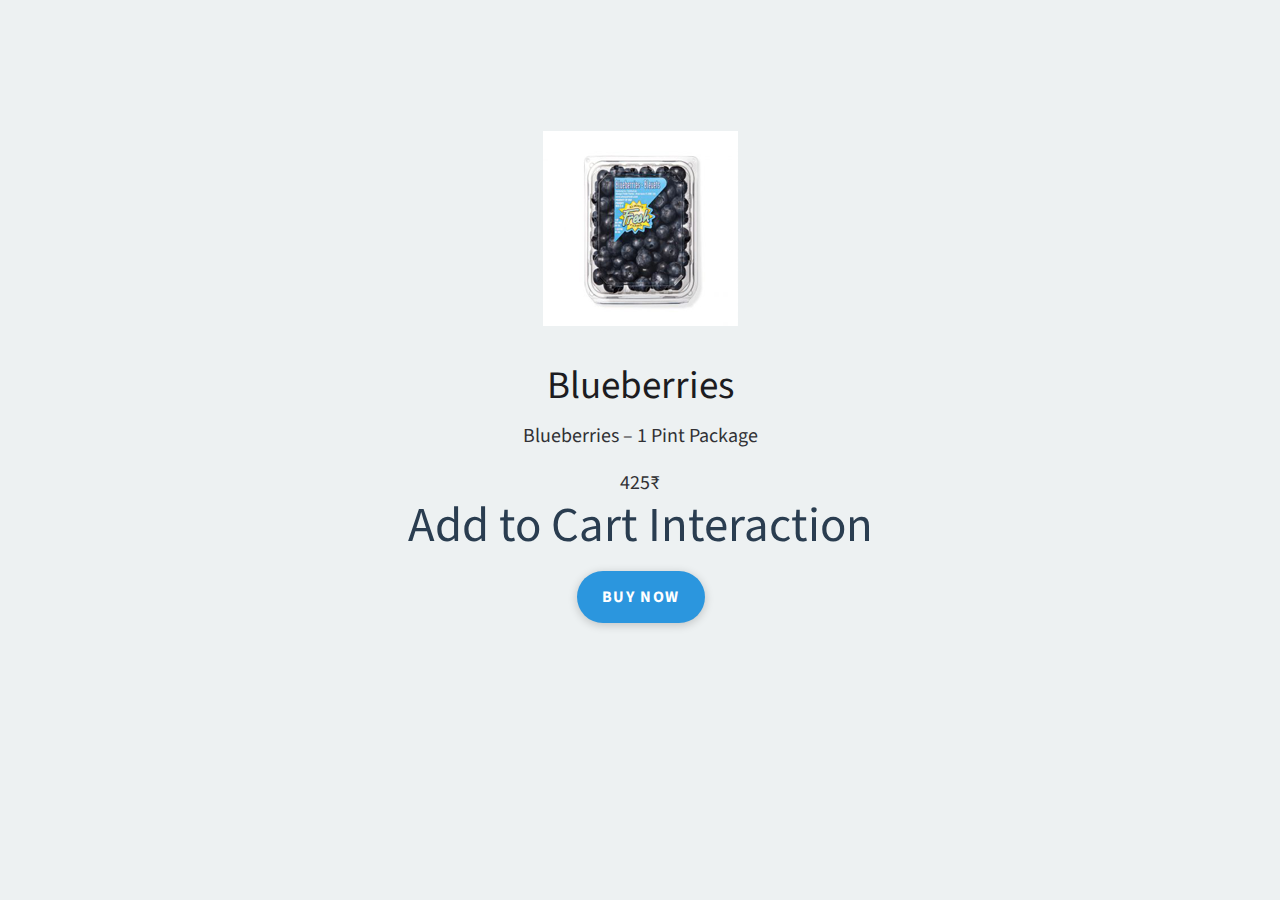
<file: add1.html>
<!doctype html>
<html lang="en">
<head>
  <meta charset="UTF-8">
  <meta name="viewport" content="width=device-width, initial-scale=1">
  <script>document.getElementsByTagName("html")[0].className += " js";</script>
  <link rel="stylesheet" href="assets/css/style.css">
  <title>Add to Cart Interaction | CodyHouse</title>
</head>
<body>
<main class="cd-main container margin-top-xxl">
  <div class="text-component text-center">
    <div class="special">
        <div class="special-img img-01">
            <img src="assets/img/pt7.png" />
        </div>
        <div class="special-items spec-01">
            <h2 class="scroll-reveal" data-origin="top" data-distance="20%">Blueberries</h2>
            <span class="line scroll-reveal" data-origin="top" data-distance="20%"></span>
            <p class="scroll-reveal" data-origin="bottom" data-distance="30%">Blueberries – 1 Pint Package</p>
            <span class="scroll-reveal" data-origin="bottom" data-distance="60%">425₹</span>
           
        </div>
    </div>
    <h1>Add to Cart Interaction</h1>
    <p class="flex flex-wrap flex-center flex-gap-xxs">
      
      <a href="#0" class="cd-add-to-cart js-cd-add-to-cart" data-price="">Buy Now</a>
    </p>
  </div>
</main>

<div class="cd-cart cd-cart--empty js-cd-cart">
	<a href="#0" class="cd-cart__trigger text-replace">
		Cart
		<ul class="cd-cart__count"> <!-- cart items count -->
			<li>0</li>
			<li>0</li>
		</ul> <!-- .cd-cart__count -->
	</a>

	<div class="cd-cart__content">
		<div class="cd-cart__layout">
			<header class="cd-cart__header">
				<h2>Cart</h2>
				<span class="cd-cart__undo">Item removed. <a href="#0">Undo</a></span>
			</header>
			
			<div class="cd-cart__body">
				<ul>
					<!-- products added to the cart will be inserted here using JavaScript -->
				</ul>
			</div>

			<footer class="cd-cart__footer">
				<a href="#0" class="cd-cart__checkout">
          <em>Checkout - 425₹<span></span>
            <svg class="icon icon--sm" viewBox="0 0 24 24"><g fill="none" stroke="currentColor"><line stroke-width="2" stroke-linecap="round" stroke-linejoin="round" x1="3" y1="12" x2="21" y2="12"/><polyline stroke-width="2" stroke-linecap="round" stroke-linejoin="round" points="15,6 21,12 15,18 "/></g>
            </svg>
          </em>
        </a>
			</footer>
		</div>
	</div> <!-- .cd-cart__content -->
</div> <!-- cd-cart -->
<script src="assets/js/util.js"></script> <!-- util functions included in the CodyHouse framework -->
<script src="assets/js/main.js"></script> 
</body>
</html>
</file>
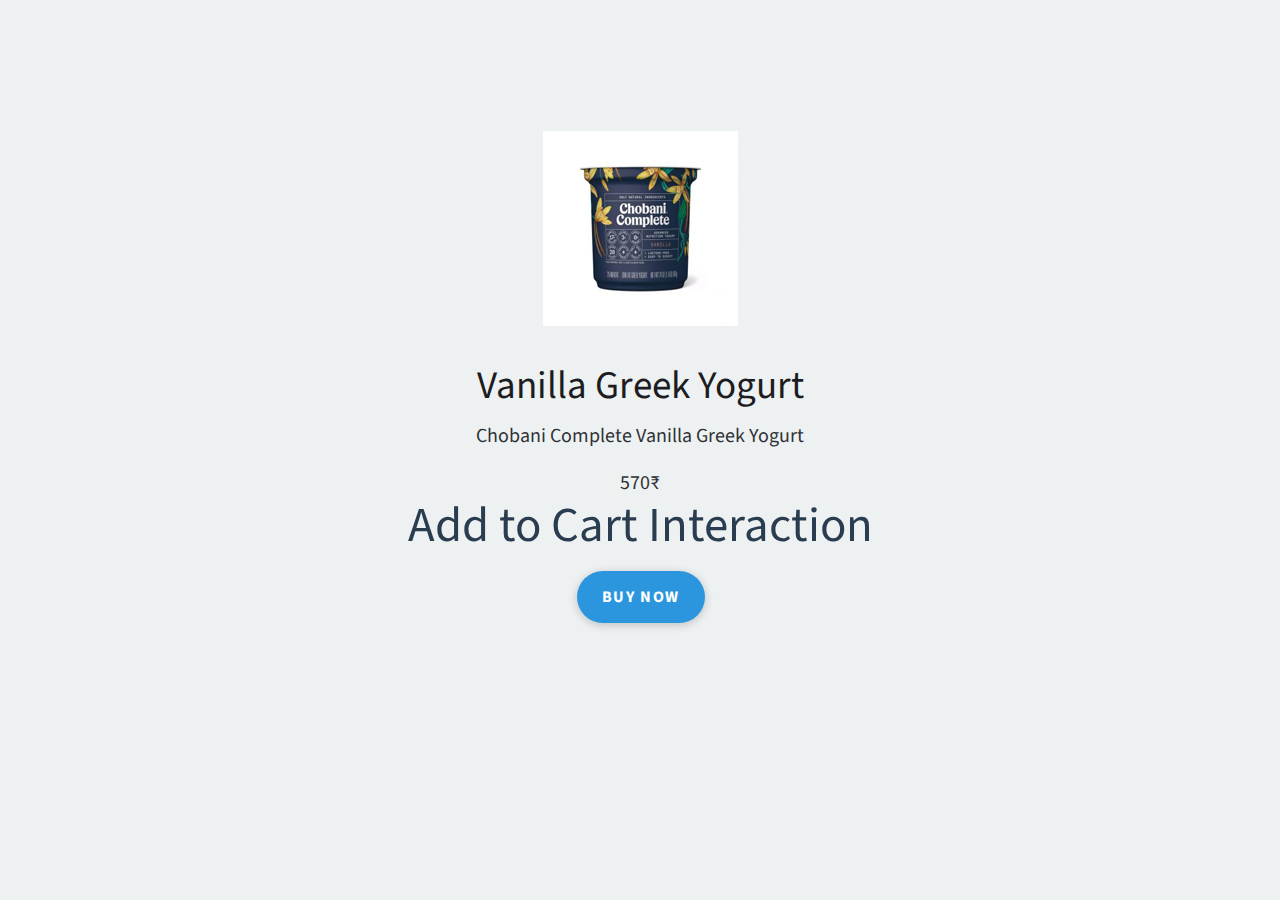
<file: addcart.html>
<!doctype html>
<html lang="en">
<head>
  <meta charset="UTF-8">
  <meta name="viewport" content="width=device-width, initial-scale=1">
  <script>document.getElementsByTagName("html")[0].className += " js";</script>
  <link rel="stylesheet" href="assets/css/style.css">
  <title>Add to Cart Interaction | CodyHouse</title>
</head>
<body>
<main class="cd-main container margin-top-xxl">
  <div class="text-component text-center">
    <div class="special">
        <div class="special-img img-02">
            <img src="assets/img/pt8.png" />
        </div>
        <div class="special-items spec-02">
            <h2 class="scroll-reveal" data-origin="top" data-distance="20%">Vanilla Greek Yogurt</h2>
            <span class="line scroll-reveal" data-origin="top" data-distance="20%"></span>
            <p class="scroll-reveal" data-origin="bottom" data-distance="30%">Chobani Complete Vanilla Greek Yogurt</p>
            <span class="scroll-reveal" data-origin="bottom" data-distance="60%">570₹</span>
        </div>
    </div>
    <h1>Add to Cart Interaction</h1>
    <p class="flex flex-wrap flex-center flex-gap-xxs">
      
      <a href="#0" class="cd-add-to-cart js-cd-add-to-cart" data-price="">Buy Now</a>
    </p>
  </div>
</main>

<div class="cd-cart cd-cart--empty js-cd-cart">
	<a href="#0" class="cd-cart__trigger text-replace">
		Cart
		<ul class="cd-cart__count"> <!-- cart items count -->
			<li>0</li>
			<li>0</li>
		</ul> <!-- .cd-cart__count -->
	</a>

	<div class="cd-cart__content">
		<div class="cd-cart__layout">
			<header class="cd-cart__header">
				<h2>Cart</h2>
				<span class="cd-cart__undo">Item removed. <a href="#0">Undo</a></span>
			</header>
			
			<div class="cd-cart__body">
				<ul>
					<!-- products added to the cart will be inserted here using JavaScript -->
				</ul>
			</div>

			<footer class="cd-cart__footer">
				<a href="#0" class="cd-cart__checkout">
          <em>Checkout - 570₹<span></span>
            <svg class="icon icon--sm" viewBox="0 0 24 24"><g fill="none" stroke="currentColor"><line stroke-width="2" stroke-linecap="round" stroke-linejoin="round" x1="3" y1="12" x2="21" y2="12"/><polyline stroke-width="2" stroke-linecap="round" stroke-linejoin="round" points="15,6 21,12 15,18 "/></g>
            </svg>
          </em>
        </a>
			</footer>
		</div>
	</div> <!-- .cd-cart__content -->
</div> <!-- cd-cart -->
<script src="assets/js/util.js"></script> <!-- util functions included in the CodyHouse framework -->
<script src="assets/js/main.js"></script> 
</body>
</html>
</file>
<file: assets/css/style.css>
@import url("https://fonts.googleapis.com/css?family=Source+Sans+Pro:400,600,700");*,*::after,*::before{box-sizing:inherit}*{font:inherit}html,body,div,span,applet,object,iframe,h1,h2,h3,h4,h5,h6,p,blockquote,pre,a,abbr,acronym,address,big,cite,code,del,dfn,em,img,ins,kbd,q,s,samp,small,strike,strong,sub,sup,tt,var,b,u,i,center,dl,dt,dd,ol,ul,li,fieldset,form,label,legend,table,caption,tbody,tfoot,thead,tr,th,td,article,aside,canvas,details,embed,figure,figcaption,footer,header,hgroup,menu,nav,output,ruby,section,summary,time,mark,audio,video,hr{margin:0;padding:0;border:0}html{box-sizing:border-box}body{background-color:hsl(0, 0%, 100%);background-color:var(--color-bg, white)}article,aside,details,figcaption,figure,footer,header,hgroup,menu,nav,section,main,form legend{display:block}ol,ul{list-style:none}blockquote,q{quotes:none}button,input,textarea,select{margin:0}.btn,.form-control,.link,.reset{background-color:transparent;padding:0;border:0;border-radius:0;color:inherit;line-height:inherit;-webkit-appearance:none;-moz-appearance:none;appearance:none}select.form-control::-ms-expand{display:none}textarea{resize:vertical;overflow:auto;vertical-align:top}input::-ms-clear{display:none}table{border-collapse:collapse;border-spacing:0}img,video,svg{max-width:100%}[data-theme]{background-color:hsl(0, 0%, 100%);background-color:var(--color-bg, #fff);color:hsl(240, 4%, 20%);color:var(--color-contrast-high, #313135)}:root{--space-unit:  1em;--space-xxxxs: calc(0.125*var(--space-unit));--space-xxxs:  calc(0.25*var(--space-unit));--space-xxs:   calc(0.375*var(--space-unit));--space-xs:    calc(0.5*var(--space-unit));--space-sm:    calc(0.75*var(--space-unit));--space-md:    calc(1.25*var(--space-unit));--space-lg:    calc(2*var(--space-unit));--space-xl:    calc(3.25*var(--space-unit));--space-xxl:   calc(5.25*var(--space-unit));--space-xxxl:  calc(8.5*var(--space-unit));--space-xxxxl: calc(13.75*var(--space-unit));--component-padding: var(--space-md)}:root{--max-width-xxs: 32rem;--max-width-xs:  38rem;--max-width-sm:  48rem;--max-width-md:  64rem;--max-width-lg:  80rem;--max-width-xl:  90rem;--max-width-xxl: 120rem}.container{width:calc(100% - 1.25em);width:calc(100% - 2*var(--component-padding));margin-left:auto;margin-right:auto}.max-width-xxs{max-width:32rem;max-width:var(--max-width-xxs)}.max-width-xs{max-width:38rem;max-width:var(--max-width-xs)}.max-width-sm{max-width:48rem;max-width:var(--max-width-sm)}.max-width-md{max-width:64rem;max-width:var(--max-width-md)}.max-width-lg{max-width:80rem;max-width:var(--max-width-lg)}.max-width-xl{max-width:90rem;max-width:var(--max-width-xl)}.max-width-xxl{max-width:120rem;max-width:var(--max-width-xxl)}.max-width-adaptive-sm{max-width:38rem;max-width:var(--max-width-xs)}@media (min-width: 64rem){.max-width-adaptive-sm{max-width:48rem;max-width:var(--max-width-sm)}}.max-width-adaptive-md{max-width:38rem;max-width:var(--max-width-xs)}@media (min-width: 64rem){.max-width-adaptive-md{max-width:64rem;max-width:var(--max-width-md)}}.max-width-adaptive,.max-width-adaptive-lg{max-width:38rem;max-width:var(--max-width-xs)}@media (min-width: 64rem){.max-width-adaptive,.max-width-adaptive-lg{max-width:64rem;max-width:var(--max-width-md)}}@media (min-width: 90rem){.max-width-adaptive,.max-width-adaptive-lg{max-width:80rem;max-width:var(--max-width-lg)}}.max-width-adaptive-xl{max-width:38rem;max-width:var(--max-width-xs)}@media (min-width: 64rem){.max-width-adaptive-xl{max-width:64rem;max-width:var(--max-width-md)}}@media (min-width: 90rem){.max-width-adaptive-xl{max-width:90rem;max-width:var(--max-width-xl)}}.grid{--grid-gap: 0px;display:-ms-flexbox;display:flex;-ms-flex-wrap:wrap;flex-wrap:wrap}.grid>*{-ms-flex-preferred-size:100%;flex-basis:100%}[class*="grid-gap"]{margin-bottom:1em * -1;margin-bottom:calc(var(--grid-gap, 1em)*-1);margin-right:1em * -1;margin-right:calc(var(--grid-gap, 1em)*-1)}[class*="grid-gap"]>*{margin-bottom:1em;margin-bottom:var(--grid-gap, 1em);margin-right:1em;margin-right:var(--grid-gap, 1em)}.grid-gap-xxxxs{--grid-gap: var(--space-xxxxs)}.grid-gap-xxxs{--grid-gap: var(--space-xxxs)}.grid-gap-xxs{--grid-gap: var(--space-xxs)}.grid-gap-xs{--grid-gap: var(--space-xs)}.grid-gap-sm{--grid-gap: var(--space-sm)}.grid-gap-md{--grid-gap: var(--space-md)}.grid-gap-lg{--grid-gap: var(--space-lg)}.grid-gap-xl{--grid-gap: var(--space-xl)}.grid-gap-xxl{--grid-gap: var(--space-xxl)}.grid-gap-xxxl{--grid-gap: var(--space-xxxl)}.grid-gap-xxxxl{--grid-gap: var(--space-xxxxl)}.col{-ms-flex-positive:1;flex-grow:1;-ms-flex-preferred-size:0;flex-basis:0;max-width:100%}.col-1{-ms-flex-preferred-size:calc(8.33% - 0.01px - 1em);-ms-flex-preferred-size:calc(8.33% - 0.01px - var(--grid-gap, 1em));flex-basis:calc(8.33% - 0.01px - 1em);flex-basis:calc(8.33% - 0.01px - var(--grid-gap, 1em));max-width:calc(8.33% - 0.01px - 1em);max-width:calc(8.33% - 0.01px - var(--grid-gap, 1em))}.col-2{-ms-flex-preferred-size:calc(16.66% - 0.01px - 1em);-ms-flex-preferred-size:calc(16.66% - 0.01px - var(--grid-gap, 1em));flex-basis:calc(16.66% - 0.01px - 1em);flex-basis:calc(16.66% - 0.01px - var(--grid-gap, 1em));max-width:calc(16.66% - 0.01px - 1em);max-width:calc(16.66% - 0.01px - var(--grid-gap, 1em))}.col-3{-ms-flex-preferred-size:calc(25% - 0.01px - 1em);-ms-flex-preferred-size:calc(25% - 0.01px - var(--grid-gap, 1em));flex-basis:calc(25% - 0.01px - 1em);flex-basis:calc(25% - 0.01px - var(--grid-gap, 1em));max-width:calc(25% - 0.01px - 1em);max-width:calc(25% - 0.01px - var(--grid-gap, 1em))}.col-4{-ms-flex-preferred-size:calc(33.33% - 0.01px - 1em);-ms-flex-preferred-size:calc(33.33% - 0.01px - var(--grid-gap, 1em));flex-basis:calc(33.33% - 0.01px - 1em);flex-basis:calc(33.33% - 0.01px - var(--grid-gap, 1em));max-width:calc(33.33% - 0.01px - 1em);max-width:calc(33.33% - 0.01px - var(--grid-gap, 1em))}.col-5{-ms-flex-preferred-size:calc(41.66% - 0.01px - 1em);-ms-flex-preferred-size:calc(41.66% - 0.01px - var(--grid-gap, 1em));flex-basis:calc(41.66% - 0.01px - 1em);flex-basis:calc(41.66% - 0.01px - var(--grid-gap, 1em));max-width:calc(41.66% - 0.01px - 1em);max-width:calc(41.66% - 0.01px - var(--grid-gap, 1em))}.col-6{-ms-flex-preferred-size:calc(50% - 0.01px - 1em);-ms-flex-preferred-size:calc(50% - 0.01px - var(--grid-gap, 1em));flex-basis:calc(50% - 0.01px - 1em);flex-basis:calc(50% - 0.01px - var(--grid-gap, 1em));max-width:calc(50% - 0.01px - 1em);max-width:calc(50% - 0.01px - var(--grid-gap, 1em))}.col-7{-ms-flex-preferred-size:calc(58.33% - 0.01px - 1em);-ms-flex-preferred-size:calc(58.33% - 0.01px - var(--grid-gap, 1em));flex-basis:calc(58.33% - 0.01px - 1em);flex-basis:calc(58.33% - 0.01px - var(--grid-gap, 1em));max-width:calc(58.33% - 0.01px - 1em);max-width:calc(58.33% - 0.01px - var(--grid-gap, 1em))}.col-8{-ms-flex-preferred-size:calc(66.66% - 0.01px - 1em);-ms-flex-preferred-size:calc(66.66% - 0.01px - var(--grid-gap, 1em));flex-basis:calc(66.66% - 0.01px - 1em);flex-basis:calc(66.66% - 0.01px - var(--grid-gap, 1em));max-width:calc(66.66% - 0.01px - 1em);max-width:calc(66.66% - 0.01px - var(--grid-gap, 1em))}.col-9{-ms-flex-preferred-size:calc(75% - 0.01px - 1em);-ms-flex-preferred-size:calc(75% - 0.01px - var(--grid-gap, 1em));flex-basis:calc(75% - 0.01px - 1em);flex-basis:calc(75% - 0.01px - var(--grid-gap, 1em));max-width:calc(75% - 0.01px - 1em);max-width:calc(75% - 0.01px - var(--grid-gap, 1em))}.col-10{-ms-flex-preferred-size:calc(83.33% - 0.01px - 1em);-ms-flex-preferred-size:calc(83.33% - 0.01px - var(--grid-gap, 1em));flex-basis:calc(83.33% - 0.01px - 1em);flex-basis:calc(83.33% - 0.01px - var(--grid-gap, 1em));max-width:calc(83.33% - 0.01px - 1em);max-width:calc(83.33% - 0.01px - var(--grid-gap, 1em))}.col-11{-ms-flex-preferred-size:calc(91.66% - 0.01px - 1em);-ms-flex-preferred-size:calc(91.66% - 0.01px - var(--grid-gap, 1em));flex-basis:calc(91.66% - 0.01px - 1em);flex-basis:calc(91.66% - 0.01px - var(--grid-gap, 1em));max-width:calc(91.66% - 0.01px - 1em);max-width:calc(91.66% - 0.01px - var(--grid-gap, 1em))}.col-12{-ms-flex-preferred-size:calc(100% - 0.01px - 1em);-ms-flex-preferred-size:calc(100% - 0.01px - var(--grid-gap, 1em));flex-basis:calc(100% - 0.01px - 1em);flex-basis:calc(100% - 0.01px - var(--grid-gap, 1em));max-width:calc(100% - 0.01px - 1em);max-width:calc(100% - 0.01px - var(--grid-gap, 1em))}@media (min-width: 32rem){.col\@xs{-ms-flex-positive:1;flex-grow:1;-ms-flex-preferred-size:0;flex-basis:0;max-width:100%}.col-1\@xs{-ms-flex-preferred-size:calc(8.33% - 0.01px - 1em);-ms-flex-preferred-size:calc(8.33% - 0.01px - var(--grid-gap, 1em));flex-basis:calc(8.33% - 0.01px - 1em);flex-basis:calc(8.33% - 0.01px - var(--grid-gap, 1em));max-width:calc(8.33% - 0.01px - 1em);max-width:calc(8.33% - 0.01px - var(--grid-gap, 1em))}.col-2\@xs{-ms-flex-preferred-size:calc(16.66% - 0.01px - 1em);-ms-flex-preferred-size:calc(16.66% - 0.01px - var(--grid-gap, 1em));flex-basis:calc(16.66% - 0.01px - 1em);flex-basis:calc(16.66% - 0.01px - var(--grid-gap, 1em));max-width:calc(16.66% - 0.01px - 1em);max-width:calc(16.66% - 0.01px - var(--grid-gap, 1em))}.col-3\@xs{-ms-flex-preferred-size:calc(25% - 0.01px - 1em);-ms-flex-preferred-size:calc(25% - 0.01px - var(--grid-gap, 1em));flex-basis:calc(25% - 0.01px - 1em);flex-basis:calc(25% - 0.01px - var(--grid-gap, 1em));max-width:calc(25% - 0.01px - 1em);max-width:calc(25% - 0.01px - var(--grid-gap, 1em))}.col-4\@xs{-ms-flex-preferred-size:calc(33.33% - 0.01px - 1em);-ms-flex-preferred-size:calc(33.33% - 0.01px - var(--grid-gap, 1em));flex-basis:calc(33.33% - 0.01px - 1em);flex-basis:calc(33.33% - 0.01px - var(--grid-gap, 1em));max-width:calc(33.33% - 0.01px - 1em);max-width:calc(33.33% - 0.01px - var(--grid-gap, 1em))}.col-5\@xs{-ms-flex-preferred-size:calc(41.66% - 0.01px - 1em);-ms-flex-preferred-size:calc(41.66% - 0.01px - var(--grid-gap, 1em));flex-basis:calc(41.66% - 0.01px - 1em);flex-basis:calc(41.66% - 0.01px - var(--grid-gap, 1em));max-width:calc(41.66% - 0.01px - 1em);max-width:calc(41.66% - 0.01px - var(--grid-gap, 1em))}.col-6\@xs{-ms-flex-preferred-size:calc(50% - 0.01px - 1em);-ms-flex-preferred-size:calc(50% - 0.01px - var(--grid-gap, 1em));flex-basis:calc(50% - 0.01px - 1em);flex-basis:calc(50% - 0.01px - var(--grid-gap, 1em));max-width:calc(50% - 0.01px - 1em);max-width:calc(50% - 0.01px - var(--grid-gap, 1em))}.col-7\@xs{-ms-flex-preferred-size:calc(58.33% - 0.01px - 1em);-ms-flex-preferred-size:calc(58.33% - 0.01px - var(--grid-gap, 1em));flex-basis:calc(58.33% - 0.01px - 1em);flex-basis:calc(58.33% - 0.01px - var(--grid-gap, 1em));max-width:calc(58.33% - 0.01px - 1em);max-width:calc(58.33% - 0.01px - var(--grid-gap, 1em))}.col-8\@xs{-ms-flex-preferred-size:calc(66.66% - 0.01px - 1em);-ms-flex-preferred-size:calc(66.66% - 0.01px - var(--grid-gap, 1em));flex-basis:calc(66.66% - 0.01px - 1em);flex-basis:calc(66.66% - 0.01px - var(--grid-gap, 1em));max-width:calc(66.66% - 0.01px - 1em);max-width:calc(66.66% - 0.01px - var(--grid-gap, 1em))}.col-9\@xs{-ms-flex-preferred-size:calc(75% - 0.01px - 1em);-ms-flex-preferred-size:calc(75% - 0.01px - var(--grid-gap, 1em));flex-basis:calc(75% - 0.01px - 1em);flex-basis:calc(75% - 0.01px - var(--grid-gap, 1em));max-width:calc(75% - 0.01px - 1em);max-width:calc(75% - 0.01px - var(--grid-gap, 1em))}.col-10\@xs{-ms-flex-preferred-size:calc(83.33% - 0.01px - 1em);-ms-flex-preferred-size:calc(83.33% - 0.01px - var(--grid-gap, 1em));flex-basis:calc(83.33% - 0.01px - 1em);flex-basis:calc(83.33% - 0.01px - var(--grid-gap, 1em));max-width:calc(83.33% - 0.01px - 1em);max-width:calc(83.33% - 0.01px - var(--grid-gap, 1em))}.col-11\@xs{-ms-flex-preferred-size:calc(91.66% - 0.01px - 1em);-ms-flex-preferred-size:calc(91.66% - 0.01px - var(--grid-gap, 1em));flex-basis:calc(91.66% - 0.01px - 1em);flex-basis:calc(91.66% - 0.01px - var(--grid-gap, 1em));max-width:calc(91.66% - 0.01px - 1em);max-width:calc(91.66% - 0.01px - var(--grid-gap, 1em))}.col-12\@xs{-ms-flex-preferred-size:calc(100% - 0.01px - 1em);-ms-flex-preferred-size:calc(100% - 0.01px - var(--grid-gap, 1em));flex-basis:calc(100% - 0.01px - 1em);flex-basis:calc(100% - 0.01px - var(--grid-gap, 1em));max-width:calc(100% - 0.01px - 1em);max-width:calc(100% - 0.01px - var(--grid-gap, 1em))}}@media (min-width: 48rem){.col\@sm{-ms-flex-positive:1;flex-grow:1;-ms-flex-preferred-size:0;flex-basis:0;max-width:100%}.col-1\@sm{-ms-flex-preferred-size:calc(8.33% - 0.01px - 1em);-ms-flex-preferred-size:calc(8.33% - 0.01px - var(--grid-gap, 1em));flex-basis:calc(8.33% - 0.01px - 1em);flex-basis:calc(8.33% - 0.01px - var(--grid-gap, 1em));max-width:calc(8.33% - 0.01px - 1em);max-width:calc(8.33% - 0.01px - var(--grid-gap, 1em))}.col-2\@sm{-ms-flex-preferred-size:calc(16.66% - 0.01px - 1em);-ms-flex-preferred-size:calc(16.66% - 0.01px - var(--grid-gap, 1em));flex-basis:calc(16.66% - 0.01px - 1em);flex-basis:calc(16.66% - 0.01px - var(--grid-gap, 1em));max-width:calc(16.66% - 0.01px - 1em);max-width:calc(16.66% - 0.01px - var(--grid-gap, 1em))}.col-3\@sm{-ms-flex-preferred-size:calc(25% - 0.01px - 1em);-ms-flex-preferred-size:calc(25% - 0.01px - var(--grid-gap, 1em));flex-basis:calc(25% - 0.01px - 1em);flex-basis:calc(25% - 0.01px - var(--grid-gap, 1em));max-width:calc(25% - 0.01px - 1em);max-width:calc(25% - 0.01px - var(--grid-gap, 1em))}.col-4\@sm{-ms-flex-preferred-size:calc(33.33% - 0.01px - 1em);-ms-flex-preferred-size:calc(33.33% - 0.01px - var(--grid-gap, 1em));flex-basis:calc(33.33% - 0.01px - 1em);flex-basis:calc(33.33% - 0.01px - var(--grid-gap, 1em));max-width:calc(33.33% - 0.01px - 1em);max-width:calc(33.33% - 0.01px - var(--grid-gap, 1em))}.col-5\@sm{-ms-flex-preferred-size:calc(41.66% - 0.01px - 1em);-ms-flex-preferred-size:calc(41.66% - 0.01px - var(--grid-gap, 1em));flex-basis:calc(41.66% - 0.01px - 1em);flex-basis:calc(41.66% - 0.01px - var(--grid-gap, 1em));max-width:calc(41.66% - 0.01px - 1em);max-width:calc(41.66% - 0.01px - var(--grid-gap, 1em))}.col-6\@sm{-ms-flex-preferred-size:calc(50% - 0.01px - 1em);-ms-flex-preferred-size:calc(50% - 0.01px - var(--grid-gap, 1em));flex-basis:calc(50% - 0.01px - 1em);flex-basis:calc(50% - 0.01px - var(--grid-gap, 1em));max-width:calc(50% - 0.01px - 1em);max-width:calc(50% - 0.01px - var(--grid-gap, 1em))}.col-7\@sm{-ms-flex-preferred-size:calc(58.33% - 0.01px - 1em);-ms-flex-preferred-size:calc(58.33% - 0.01px - var(--grid-gap, 1em));flex-basis:calc(58.33% - 0.01px - 1em);flex-basis:calc(58.33% - 0.01px - var(--grid-gap, 1em));max-width:calc(58.33% - 0.01px - 1em);max-width:calc(58.33% - 0.01px - var(--grid-gap, 1em))}.col-8\@sm{-ms-flex-preferred-size:calc(66.66% - 0.01px - 1em);-ms-flex-preferred-size:calc(66.66% - 0.01px - var(--grid-gap, 1em));flex-basis:calc(66.66% - 0.01px - 1em);flex-basis:calc(66.66% - 0.01px - var(--grid-gap, 1em));max-width:calc(66.66% - 0.01px - 1em);max-width:calc(66.66% - 0.01px - var(--grid-gap, 1em))}.col-9\@sm{-ms-flex-preferred-size:calc(75% - 0.01px - 1em);-ms-flex-preferred-size:calc(75% - 0.01px - var(--grid-gap, 1em));flex-basis:calc(75% - 0.01px - 1em);flex-basis:calc(75% - 0.01px - var(--grid-gap, 1em));max-width:calc(75% - 0.01px - 1em);max-width:calc(75% - 0.01px - var(--grid-gap, 1em))}.col-10\@sm{-ms-flex-preferred-size:calc(83.33% - 0.01px - 1em);-ms-flex-preferred-size:calc(83.33% - 0.01px - var(--grid-gap, 1em));flex-basis:calc(83.33% - 0.01px - 1em);flex-basis:calc(83.33% - 0.01px - var(--grid-gap, 1em));max-width:calc(83.33% - 0.01px - 1em);max-width:calc(83.33% - 0.01px - var(--grid-gap, 1em))}.col-11\@sm{-ms-flex-preferred-size:calc(91.66% - 0.01px - 1em);-ms-flex-preferred-size:calc(91.66% - 0.01px - var(--grid-gap, 1em));flex-basis:calc(91.66% - 0.01px - 1em);flex-basis:calc(91.66% - 0.01px - var(--grid-gap, 1em));max-width:calc(91.66% - 0.01px - 1em);max-width:calc(91.66% - 0.01px - var(--grid-gap, 1em))}.col-12\@sm{-ms-flex-preferred-size:calc(100% - 0.01px - 1em);-ms-flex-preferred-size:calc(100% - 0.01px - var(--grid-gap, 1em));flex-basis:calc(100% - 0.01px - 1em);flex-basis:calc(100% - 0.01px - var(--grid-gap, 1em));max-width:calc(100% - 0.01px - 1em);max-width:calc(100% - 0.01px - var(--grid-gap, 1em))}}@media (min-width: 64rem){.col\@md{-ms-flex-positive:1;flex-grow:1;-ms-flex-preferred-size:0;flex-basis:0;max-width:100%}.col-1\@md{-ms-flex-preferred-size:calc(8.33% - 0.01px - 1em);-ms-flex-preferred-size:calc(8.33% - 0.01px - var(--grid-gap, 1em));flex-basis:calc(8.33% - 0.01px - 1em);flex-basis:calc(8.33% - 0.01px - var(--grid-gap, 1em));max-width:calc(8.33% - 0.01px - 1em);max-width:calc(8.33% - 0.01px - var(--grid-gap, 1em))}.col-2\@md{-ms-flex-preferred-size:calc(16.66% - 0.01px - 1em);-ms-flex-preferred-size:calc(16.66% - 0.01px - var(--grid-gap, 1em));flex-basis:calc(16.66% - 0.01px - 1em);flex-basis:calc(16.66% - 0.01px - var(--grid-gap, 1em));max-width:calc(16.66% - 0.01px - 1em);max-width:calc(16.66% - 0.01px - var(--grid-gap, 1em))}.col-3\@md{-ms-flex-preferred-size:calc(25% - 0.01px - 1em);-ms-flex-preferred-size:calc(25% - 0.01px - var(--grid-gap, 1em));flex-basis:calc(25% - 0.01px - 1em);flex-basis:calc(25% - 0.01px - var(--grid-gap, 1em));max-width:calc(25% - 0.01px - 1em);max-width:calc(25% - 0.01px - var(--grid-gap, 1em))}.col-4\@md{-ms-flex-preferred-size:calc(33.33% - 0.01px - 1em);-ms-flex-preferred-size:calc(33.33% - 0.01px - var(--grid-gap, 1em));flex-basis:calc(33.33% - 0.01px - 1em);flex-basis:calc(33.33% - 0.01px - var(--grid-gap, 1em));max-width:calc(33.33% - 0.01px - 1em);max-width:calc(33.33% - 0.01px - var(--grid-gap, 1em))}.col-5\@md{-ms-flex-preferred-size:calc(41.66% - 0.01px - 1em);-ms-flex-preferred-size:calc(41.66% - 0.01px - var(--grid-gap, 1em));flex-basis:calc(41.66% - 0.01px - 1em);flex-basis:calc(41.66% - 0.01px - var(--grid-gap, 1em));max-width:calc(41.66% - 0.01px - 1em);max-width:calc(41.66% - 0.01px - var(--grid-gap, 1em))}.col-6\@md{-ms-flex-preferred-size:calc(50% - 0.01px - 1em);-ms-flex-preferred-size:calc(50% - 0.01px - var(--grid-gap, 1em));flex-basis:calc(50% - 0.01px - 1em);flex-basis:calc(50% - 0.01px - var(--grid-gap, 1em));max-width:calc(50% - 0.01px - 1em);max-width:calc(50% - 0.01px - var(--grid-gap, 1em))}.col-7\@md{-ms-flex-preferred-size:calc(58.33% - 0.01px - 1em);-ms-flex-preferred-size:calc(58.33% - 0.01px - var(--grid-gap, 1em));flex-basis:calc(58.33% - 0.01px - 1em);flex-basis:calc(58.33% - 0.01px - var(--grid-gap, 1em));max-width:calc(58.33% - 0.01px - 1em);max-width:calc(58.33% - 0.01px - var(--grid-gap, 1em))}.col-8\@md{-ms-flex-preferred-size:calc(66.66% - 0.01px - 1em);-ms-flex-preferred-size:calc(66.66% - 0.01px - var(--grid-gap, 1em));flex-basis:calc(66.66% - 0.01px - 1em);flex-basis:calc(66.66% - 0.01px - var(--grid-gap, 1em));max-width:calc(66.66% - 0.01px - 1em);max-width:calc(66.66% - 0.01px - var(--grid-gap, 1em))}.col-9\@md{-ms-flex-preferred-size:calc(75% - 0.01px - 1em);-ms-flex-preferred-size:calc(75% - 0.01px - var(--grid-gap, 1em));flex-basis:calc(75% - 0.01px - 1em);flex-basis:calc(75% - 0.01px - var(--grid-gap, 1em));max-width:calc(75% - 0.01px - 1em);max-width:calc(75% - 0.01px - var(--grid-gap, 1em))}.col-10\@md{-ms-flex-preferred-size:calc(83.33% - 0.01px - 1em);-ms-flex-preferred-size:calc(83.33% - 0.01px - var(--grid-gap, 1em));flex-basis:calc(83.33% - 0.01px - 1em);flex-basis:calc(83.33% - 0.01px - var(--grid-gap, 1em));max-width:calc(83.33% - 0.01px - 1em);max-width:calc(83.33% - 0.01px - var(--grid-gap, 1em))}.col-11\@md{-ms-flex-preferred-size:calc(91.66% - 0.01px - 1em);-ms-flex-preferred-size:calc(91.66% - 0.01px - var(--grid-gap, 1em));flex-basis:calc(91.66% - 0.01px - 1em);flex-basis:calc(91.66% - 0.01px - var(--grid-gap, 1em));max-width:calc(91.66% - 0.01px - 1em);max-width:calc(91.66% - 0.01px - var(--grid-gap, 1em))}.col-12\@md{-ms-flex-preferred-size:calc(100% - 0.01px - 1em);-ms-flex-preferred-size:calc(100% - 0.01px - var(--grid-gap, 1em));flex-basis:calc(100% - 0.01px - 1em);flex-basis:calc(100% - 0.01px - var(--grid-gap, 1em));max-width:calc(100% - 0.01px - 1em);max-width:calc(100% - 0.01px - var(--grid-gap, 1em))}}@media (min-width: 80rem){.col\@lg{-ms-flex-positive:1;flex-grow:1;-ms-flex-preferred-size:0;flex-basis:0;max-width:100%}.col-1\@lg{-ms-flex-preferred-size:calc(8.33% - 0.01px - 1em);-ms-flex-preferred-size:calc(8.33% - 0.01px - var(--grid-gap, 1em));flex-basis:calc(8.33% - 0.01px - 1em);flex-basis:calc(8.33% - 0.01px - var(--grid-gap, 1em));max-width:calc(8.33% - 0.01px - 1em);max-width:calc(8.33% - 0.01px - var(--grid-gap, 1em))}.col-2\@lg{-ms-flex-preferred-size:calc(16.66% - 0.01px - 1em);-ms-flex-preferred-size:calc(16.66% - 0.01px - var(--grid-gap, 1em));flex-basis:calc(16.66% - 0.01px - 1em);flex-basis:calc(16.66% - 0.01px - var(--grid-gap, 1em));max-width:calc(16.66% - 0.01px - 1em);max-width:calc(16.66% - 0.01px - var(--grid-gap, 1em))}.col-3\@lg{-ms-flex-preferred-size:calc(25% - 0.01px - 1em);-ms-flex-preferred-size:calc(25% - 0.01px - var(--grid-gap, 1em));flex-basis:calc(25% - 0.01px - 1em);flex-basis:calc(25% - 0.01px - var(--grid-gap, 1em));max-width:calc(25% - 0.01px - 1em);max-width:calc(25% - 0.01px - var(--grid-gap, 1em))}.col-4\@lg{-ms-flex-preferred-size:calc(33.33% - 0.01px - 1em);-ms-flex-preferred-size:calc(33.33% - 0.01px - var(--grid-gap, 1em));flex-basis:calc(33.33% - 0.01px - 1em);flex-basis:calc(33.33% - 0.01px - var(--grid-gap, 1em));max-width:calc(33.33% - 0.01px - 1em);max-width:calc(33.33% - 0.01px - var(--grid-gap, 1em))}.col-5\@lg{-ms-flex-preferred-size:calc(41.66% - 0.01px - 1em);-ms-flex-preferred-size:calc(41.66% - 0.01px - var(--grid-gap, 1em));flex-basis:calc(41.66% - 0.01px - 1em);flex-basis:calc(41.66% - 0.01px - var(--grid-gap, 1em));max-width:calc(41.66% - 0.01px - 1em);max-width:calc(41.66% - 0.01px - var(--grid-gap, 1em))}.col-6\@lg{-ms-flex-preferred-size:calc(50% - 0.01px - 1em);-ms-flex-preferred-size:calc(50% - 0.01px - var(--grid-gap, 1em));flex-basis:calc(50% - 0.01px - 1em);flex-basis:calc(50% - 0.01px - var(--grid-gap, 1em));max-width:calc(50% - 0.01px - 1em);max-width:calc(50% - 0.01px - var(--grid-gap, 1em))}.col-7\@lg{-ms-flex-preferred-size:calc(58.33% - 0.01px - 1em);-ms-flex-preferred-size:calc(58.33% - 0.01px - var(--grid-gap, 1em));flex-basis:calc(58.33% - 0.01px - 1em);flex-basis:calc(58.33% - 0.01px - var(--grid-gap, 1em));max-width:calc(58.33% - 0.01px - 1em);max-width:calc(58.33% - 0.01px - var(--grid-gap, 1em))}.col-8\@lg{-ms-flex-preferred-size:calc(66.66% - 0.01px - 1em);-ms-flex-preferred-size:calc(66.66% - 0.01px - var(--grid-gap, 1em));flex-basis:calc(66.66% - 0.01px - 1em);flex-basis:calc(66.66% - 0.01px - var(--grid-gap, 1em));max-width:calc(66.66% - 0.01px - 1em);max-width:calc(66.66% - 0.01px - var(--grid-gap, 1em))}.col-9\@lg{-ms-flex-preferred-size:calc(75% - 0.01px - 1em);-ms-flex-preferred-size:calc(75% - 0.01px - var(--grid-gap, 1em));flex-basis:calc(75% - 0.01px - 1em);flex-basis:calc(75% - 0.01px - var(--grid-gap, 1em));max-width:calc(75% - 0.01px - 1em);max-width:calc(75% - 0.01px - var(--grid-gap, 1em))}.col-10\@lg{-ms-flex-preferred-size:calc(83.33% - 0.01px - 1em);-ms-flex-preferred-size:calc(83.33% - 0.01px - var(--grid-gap, 1em));flex-basis:calc(83.33% - 0.01px - 1em);flex-basis:calc(83.33% - 0.01px - var(--grid-gap, 1em));max-width:calc(83.33% - 0.01px - 1em);max-width:calc(83.33% - 0.01px - var(--grid-gap, 1em))}.col-11\@lg{-ms-flex-preferred-size:calc(91.66% - 0.01px - 1em);-ms-flex-preferred-size:calc(91.66% - 0.01px - var(--grid-gap, 1em));flex-basis:calc(91.66% - 0.01px - 1em);flex-basis:calc(91.66% - 0.01px - var(--grid-gap, 1em));max-width:calc(91.66% - 0.01px - 1em);max-width:calc(91.66% - 0.01px - var(--grid-gap, 1em))}.col-12\@lg{-ms-flex-preferred-size:calc(100% - 0.01px - 1em);-ms-flex-preferred-size:calc(100% - 0.01px - var(--grid-gap, 1em));flex-basis:calc(100% - 0.01px - 1em);flex-basis:calc(100% - 0.01px - var(--grid-gap, 1em));max-width:calc(100% - 0.01px - 1em);max-width:calc(100% - 0.01px - var(--grid-gap, 1em))}}@media (min-width: 90rem){.col\@xl{-ms-flex-positive:1;flex-grow:1;-ms-flex-preferred-size:0;flex-basis:0;max-width:100%}.col-1\@xl{-ms-flex-preferred-size:calc(8.33% - 0.01px - 1em);-ms-flex-preferred-size:calc(8.33% - 0.01px - var(--grid-gap, 1em));flex-basis:calc(8.33% - 0.01px - 1em);flex-basis:calc(8.33% - 0.01px - var(--grid-gap, 1em));max-width:calc(8.33% - 0.01px - 1em);max-width:calc(8.33% - 0.01px - var(--grid-gap, 1em))}.col-2\@xl{-ms-flex-preferred-size:calc(16.66% - 0.01px - 1em);-ms-flex-preferred-size:calc(16.66% - 0.01px - var(--grid-gap, 1em));flex-basis:calc(16.66% - 0.01px - 1em);flex-basis:calc(16.66% - 0.01px - var(--grid-gap, 1em));max-width:calc(16.66% - 0.01px - 1em);max-width:calc(16.66% - 0.01px - var(--grid-gap, 1em))}.col-3\@xl{-ms-flex-preferred-size:calc(25% - 0.01px - 1em);-ms-flex-preferred-size:calc(25% - 0.01px - var(--grid-gap, 1em));flex-basis:calc(25% - 0.01px - 1em);flex-basis:calc(25% - 0.01px - var(--grid-gap, 1em));max-width:calc(25% - 0.01px - 1em);max-width:calc(25% - 0.01px - var(--grid-gap, 1em))}.col-4\@xl{-ms-flex-preferred-size:calc(33.33% - 0.01px - 1em);-ms-flex-preferred-size:calc(33.33% - 0.01px - var(--grid-gap, 1em));flex-basis:calc(33.33% - 0.01px - 1em);flex-basis:calc(33.33% - 0.01px - var(--grid-gap, 1em));max-width:calc(33.33% - 0.01px - 1em);max-width:calc(33.33% - 0.01px - var(--grid-gap, 1em))}.col-5\@xl{-ms-flex-preferred-size:calc(41.66% - 0.01px - 1em);-ms-flex-preferred-size:calc(41.66% - 0.01px - var(--grid-gap, 1em));flex-basis:calc(41.66% - 0.01px - 1em);flex-basis:calc(41.66% - 0.01px - var(--grid-gap, 1em));max-width:calc(41.66% - 0.01px - 1em);max-width:calc(41.66% - 0.01px - var(--grid-gap, 1em))}.col-6\@xl{-ms-flex-preferred-size:calc(50% - 0.01px - 1em);-ms-flex-preferred-size:calc(50% - 0.01px - var(--grid-gap, 1em));flex-basis:calc(50% - 0.01px - 1em);flex-basis:calc(50% - 0.01px - var(--grid-gap, 1em));max-width:calc(50% - 0.01px - 1em);max-width:calc(50% - 0.01px - var(--grid-gap, 1em))}.col-7\@xl{-ms-flex-preferred-size:calc(58.33% - 0.01px - 1em);-ms-flex-preferred-size:calc(58.33% - 0.01px - var(--grid-gap, 1em));flex-basis:calc(58.33% - 0.01px - 1em);flex-basis:calc(58.33% - 0.01px - var(--grid-gap, 1em));max-width:calc(58.33% - 0.01px - 1em);max-width:calc(58.33% - 0.01px - var(--grid-gap, 1em))}.col-8\@xl{-ms-flex-preferred-size:calc(66.66% - 0.01px - 1em);-ms-flex-preferred-size:calc(66.66% - 0.01px - var(--grid-gap, 1em));flex-basis:calc(66.66% - 0.01px - 1em);flex-basis:calc(66.66% - 0.01px - var(--grid-gap, 1em));max-width:calc(66.66% - 0.01px - 1em);max-width:calc(66.66% - 0.01px - var(--grid-gap, 1em))}.col-9\@xl{-ms-flex-preferred-size:calc(75% - 0.01px - 1em);-ms-flex-preferred-size:calc(75% - 0.01px - var(--grid-gap, 1em));flex-basis:calc(75% - 0.01px - 1em);flex-basis:calc(75% - 0.01px - var(--grid-gap, 1em));max-width:calc(75% - 0.01px - 1em);max-width:calc(75% - 0.01px - var(--grid-gap, 1em))}.col-10\@xl{-ms-flex-preferred-size:calc(83.33% - 0.01px - 1em);-ms-flex-preferred-size:calc(83.33% - 0.01px - var(--grid-gap, 1em));flex-basis:calc(83.33% - 0.01px - 1em);flex-basis:calc(83.33% - 0.01px - var(--grid-gap, 1em));max-width:calc(83.33% - 0.01px - 1em);max-width:calc(83.33% - 0.01px - var(--grid-gap, 1em))}.col-11\@xl{-ms-flex-preferred-size:calc(91.66% - 0.01px - 1em);-ms-flex-preferred-size:calc(91.66% - 0.01px - var(--grid-gap, 1em));flex-basis:calc(91.66% - 0.01px - 1em);flex-basis:calc(91.66% - 0.01px - var(--grid-gap, 1em));max-width:calc(91.66% - 0.01px - 1em);max-width:calc(91.66% - 0.01px - var(--grid-gap, 1em))}.col-12\@xl{-ms-flex-preferred-size:calc(100% - 0.01px - 1em);-ms-flex-preferred-size:calc(100% - 0.01px - var(--grid-gap, 1em));flex-basis:calc(100% - 0.01px - 1em);flex-basis:calc(100% - 0.01px - var(--grid-gap, 1em));max-width:calc(100% - 0.01px - 1em);max-width:calc(100% - 0.01px - var(--grid-gap, 1em))}}:root{--radius-sm: calc(var(--radius, 0.25em)/2);--radius-md: var(--radius, 0.25em);--radius-lg: calc(var(--radius, 0.25em)*2);--shadow-sm: 0 1px 2px rgba(0, 0, 0, .085), 0 1px 8px rgba(0, 0, 0, .1);--shadow-md: 0 1px 8px rgba(0, 0, 0, .1), 0 8px 24px rgba(0, 0, 0, .15);--shadow-lg: 0 1px 8px rgba(0, 0, 0, .1), 0 16px 48px rgba(0, 0, 0, .1), 0 24px 60px rgba(0, 0, 0, .1);--bounce: cubic-bezier(0.175, 0.885, 0.32, 1.275);--ease-in-out: cubic-bezier(0.645, 0.045, 0.355, 1);--ease-in: cubic-bezier(0.55, 0.055, 0.675, 0.19);--ease-out: cubic-bezier(0.215, 0.61, 0.355, 1)}:root{--body-line-height: 1.4;--heading-line-height: 1.2}body{font-size:1em;font-size:var(--text-base-size, 1em);font-family:'Source Sans Pro', sans-serif;font-family:var(--font-primary, sans-serif);color:hsl(240, 4%, 20%);color:var(--color-contrast-high, #313135)}h1,h2,h3,h4{color:hsl(240, 8%, 12%);color:var(--color-contrast-higher, #1c1c21);line-height:1.2;line-height:var(--heading-line-height, 1.2)}.text-xxxl{font-size:2.48832em;font-size:var(--text-xxxl, 2.488em)}h1,.text-xxl{font-size:2.0736em;font-size:var(--text-xxl, 2.074em)}h2,.text-xl{font-size:1.728em;font-size:var(--text-xl, 1.728em)}h3,.text-lg{font-size:1.44em;font-size:var(--text-lg, 1.44em)}h4,.text-md{font-size:1.2em;font-size:var(--text-md, 1.2em)}small,.text-sm{font-size:0.83333em;font-size:var(--text-sm, 0.833em)}.text-xs{font-size:0.69444em;font-size:var(--text-xs, 0.694em)}a,.link{color:hsl(220, 90%, 56%);color:var(--color-primary, #2a6df4);text-decoration:underline}strong,.text-bold{font-weight:bold}s{text-decoration:line-through}u,.text-underline{text-decoration:underline}.text-component{--component-body-line-height: calc(var(--body-line-height)*var(--line-height-multiplier, 1));--component-heading-line-height: calc(var(--heading-line-height)*var(--line-height-multiplier, 1))}.text-component h1,.text-component h2,.text-component h3,.text-component h4{line-height:1.2;line-height:var(--component-heading-line-height, 1.2);margin-bottom:0.25em;margin-bottom:calc(var(--space-xxxs)*var(--text-vspace-multiplier, 1))}.text-component h2,.text-component h3,.text-component h4{margin-top:0.75em;margin-top:calc(var(--space-sm)*var(--text-vspace-multiplier, 1))}.text-component p,.text-component blockquote,.text-component ul li,.text-component ol li{line-height:1.4;line-height:var(--component-body-line-height)}.text-component ul,.text-component ol,.text-component p,.text-component blockquote,.text-component .text-component__block{margin-bottom:0.75em;margin-bottom:calc(var(--space-sm)*var(--text-vspace-multiplier, 1))}.text-component ul,.text-component ol{padding-left:1em}.text-component ul{list-style-type:disc}.text-component ol{list-style-type:decimal}.text-component img{display:block;margin:0 auto}.text-component figcaption{text-align:center;margin-top:0.5em;margin-top:var(--space-xs)}.text-component em{font-style:italic}.text-component hr{margin-top:2em;margin-top:calc(var(--space-lg)*var(--text-vspace-multiplier, 1));margin-bottom:2em;margin-bottom:calc(var(--space-lg)*var(--text-vspace-multiplier, 1));margin-left:auto;margin-right:auto}.text-component>*:first-child{margin-top:0}.text-component>*:last-child{margin-bottom:0}.text-component__block--full-width{width:100vw;margin-left:calc(50% - 50vw)}@media (min-width: 48rem){.text-component__block--left,.text-component__block--right{width:45%}.text-component__block--left img,.text-component__block--right img{width:100%}.text-component__block--left{float:left;margin-right:0.75em;margin-right:calc(var(--space-sm)*var(--text-vspace-multiplier, 1))}.text-component__block--right{float:right;margin-left:0.75em;margin-left:calc(var(--space-sm)*var(--text-vspace-multiplier, 1))}}@media (min-width: 90rem){.text-component__block--outset{width:calc(100% + 10.5em);width:calc(100% + 2*var(--space-xxl))}.text-component__block--outset img{width:100%}.text-component__block--outset:not(.text-component__block--right){margin-left:-5.25em;margin-left:calc(-1*var(--space-xxl))}.text-component__block--left,.text-component__block--right{width:50%}.text-component__block--right.text-component__block--outset{margin-right:-5.25em;margin-right:calc(-1*var(--space-xxl))}}:root{--icon-xxs: 12px;--icon-xs:  16px;--icon-sm:  24px;--icon-md:  32px;--icon-lg:  48px;--icon-xl:  64px;--icon-xxl: 128px}.icon{display:inline-block;color:inherit;fill:currentColor;height:1em;width:1em;line-height:1;-ms-flex-negative:0;flex-shrink:0}.icon--xxs{font-size:12px;font-size:var(--icon-xxs)}.icon--xs{font-size:16px;font-size:var(--icon-xs)}.icon--sm{font-size:24px;font-size:var(--icon-sm)}.icon--md{font-size:32px;font-size:var(--icon-md)}.icon--lg{font-size:48px;font-size:var(--icon-lg)}.icon--xl{font-size:64px;font-size:var(--icon-xl)}.icon--xxl{font-size:128px;font-size:var(--icon-xxl)}.icon--is-spinning{-webkit-animation:icon-spin 1s infinite linear;animation:icon-spin 1s infinite linear}@-webkit-keyframes icon-spin{0%{-webkit-transform:rotate(0deg);transform:rotate(0deg)}100%{-webkit-transform:rotate(360deg);transform:rotate(360deg)}}@keyframes icon-spin{0%{-webkit-transform:rotate(0deg);transform:rotate(0deg)}100%{-webkit-transform:rotate(360deg);transform:rotate(360deg)}}.icon use{color:inherit;fill:currentColor}.btn{position:relative;display:-ms-inline-flexbox;display:inline-flex;-ms-flex-pack:center;justify-content:center;-ms-flex-align:center;align-items:center;white-space:nowrap;text-decoration:none;line-height:1;font-size:1em;font-size:var(--btn-font-size, 1em);padding-top:0.5em;padding-top:var(--btn-padding-y, 0.5em);padding-bottom:0.5em;padding-bottom:var(--btn-padding-y, 0.5em);padding-left:0.75em;padding-left:var(--btn-padding-x, 0.75em);padding-right:0.75em;padding-right:var(--btn-padding-x, 0.75em);border-radius:0.25em;border-radius:var(--btn-radius, 0.25em)}.btn--primary{background-color:hsl(220, 90%, 56%);background-color:var(--color-primary, #2a6df4);color:hsl(0, 0%, 100%);color:var(--color-white, #fff)}.btn--subtle{background-color:hsl(240, 1%, 83%);background-color:var(--color-contrast-low, #d3d3d4);color:hsl(240, 8%, 12%);color:var(--color-contrast-higher, #1c1c21)}.btn--accent{background-color:hsl(355, 90%, 61%);background-color:var(--color-accent, #f54251);color:hsl(0, 0%, 100%);color:var(--color-white, #fff)}.btn--disabled{cursor:not-allowed}.btn--sm{font-size:0.8em;font-size:var(--btn-font-size-sm, 0.8em)}.btn--md{font-size:1.2em;font-size:var(--btn-font-size-md, 1.2em)}.btn--lg{font-size:1.4em;font-size:var(--btn-font-size-lg, 1.4em)}.btn--icon{padding:0.5em;padding:var(--btn-padding-y, 0.5em)}.form-control{background-color:hsl(0, 0%, 100%);background-color:var(--color-bg, #f2f2f2);padding-top:0.5em;padding-top:var(--form-control-padding-y, 0.5em);padding-bottom:0.5em;padding-bottom:var(--form-control-padding-y, 0.5em);padding-left:0.75em;padding-left:var(--form-control-padding-x, 0.75em);padding-right:0.75em;padding-right:var(--form-control-padding-x, 0.75em);border-radius:0.25em;border-radius:var(--form-control-radius, 0.25em)}.form-control::-webkit-input-placeholder{color:hsl(240, 1%, 48%);color:var(--color-contrast-medium, #79797c)}.form-control::-moz-placeholder{opacity:1;color:hsl(240, 1%, 48%);color:var(--color-contrast-medium, #79797c)}.form-control:-ms-input-placeholder{color:hsl(240, 1%, 48%);color:var(--color-contrast-medium, #79797c)}.form-control:-moz-placeholder{color:hsl(240, 1%, 48%);color:var(--color-contrast-medium, #79797c)}.form-control[disabled],.form-control[readonly]{cursor:not-allowed}.form-legend{color:hsl(240, 8%, 12%);color:var(--color-contrast-higher, #1c1c21);line-height:1.2;font-size:1.2em;font-size:var(--text-md, 1.2em);margin-bottom:0.375em;margin-bottom:var(--space-xxs)}.form-label{display:inline-block}.form__msg-error{background-color:hsl(355, 90%, 61%);background-color:var(--color-error, #f54251);color:hsl(0, 0%, 100%);color:var(--color-white, #fff);font-size:0.83333em;font-size:var(--text-sm, 0.833em);-webkit-font-smoothing:antialiased;-moz-osx-font-smoothing:grayscale;padding:0.5em;padding:var(--space-xs);margin-top:0.75em;margin-top:var(--space-sm);border-radius:0.25em;border-radius:var(--radius-md, 0.25em);position:absolute;clip:rect(1px, 1px, 1px, 1px)}.form__msg-error::before{content:'';position:absolute;left:0.75em;left:var(--space-sm);top:0;-webkit-transform:translateY(-100%);-ms-transform:translateY(-100%);transform:translateY(-100%);width:0;height:0;border:8px solid transparent;border-bottom-color:hsl(355, 90%, 61%);border-bottom-color:var(--color-error)}.form__msg-error--is-visible{position:relative;clip:auto}.radio-list>*,.checkbox-list>*{position:relative;display:-ms-flexbox;display:flex;-ms-flex-align:baseline;align-items:baseline;margin-bottom:0.375em;margin-bottom:var(--space-xxs)}.radio-list>*:last-of-type,.checkbox-list>*:last-of-type{margin-bottom:0}.radio-list label,.checkbox-list label{line-height:1.4;line-height:var(--body-line-height);-webkit-user-select:none;-moz-user-select:none;-ms-user-select:none;user-select:none}.radio-list input,.checkbox-list input{vertical-align:top;margin-right:0.25em;margin-right:var(--space-xxxs);-ms-flex-negative:0;flex-shrink:0}:root{--zindex-header: 2;--zindex-popover: 5;--zindex-fixed-element: 10;--zindex-overlay: 15}@media not all and (min-width: 32rem){.display\@xs{display:none !important}}@media (min-width: 32rem){.hide\@xs{display:none !important}}@media not all and (min-width: 48rem){.display\@sm{display:none !important}}@media (min-width: 48rem){.hide\@sm{display:none !important}}@media not all and (min-width: 64rem){.display\@md{display:none !important}}@media (min-width: 64rem){.hide\@md{display:none !important}}@media not all and (min-width: 80rem){.display\@lg{display:none !important}}@media (min-width: 80rem){.hide\@lg{display:none !important}}@media not all and (min-width: 90rem){.display\@xl{display:none !important}}@media (min-width: 90rem){.hide\@xl{display:none !important}}:root{--display: block}.is-visible{display:block !important;display:var(--display) !important}.is-hidden{display:none !important}.sr-only{position:absolute;clip:rect(1px, 1px, 1px, 1px);-webkit-clip-path:inset(50%);clip-path:inset(50%);width:1px;height:1px;overflow:hidden;padding:0;border:0;white-space:nowrap}.flex{display:-ms-flexbox;display:flex}.inline-flex{display:-ms-inline-flexbox;display:inline-flex}.flex-wrap{-ms-flex-wrap:wrap;flex-wrap:wrap}.flex-column{-ms-flex-direction:column;flex-direction:column}.flex-row{-ms-flex-direction:row;flex-direction:row}.flex-center{-ms-flex-pack:center;justify-content:center;-ms-flex-align:center;align-items:center}.justify-start{-ms-flex-pack:start;justify-content:flex-start}.justify-end{-ms-flex-pack:end;justify-content:flex-end}.justify-center{-ms-flex-pack:center;justify-content:center}.justify-between{-ms-flex-pack:justify;justify-content:space-between}.items-center{-ms-flex-align:center;align-items:center}.items-start{-ms-flex-align:start;align-items:flex-start}.items-end{-ms-flex-align:end;align-items:flex-end}@media (min-width: 32rem){.flex-wrap\@xs{-ms-flex-wrap:wrap;flex-wrap:wrap}.flex-column\@xs{-ms-flex-direction:column;flex-direction:column}.flex-row\@xs{-ms-flex-direction:row;flex-direction:row}.flex-center\@xs{-ms-flex-pack:center;justify-content:center;-ms-flex-align:center;align-items:center}.justify-start\@xs{-ms-flex-pack:start;justify-content:flex-start}.justify-end\@xs{-ms-flex-pack:end;justify-content:flex-end}.justify-center\@xs{-ms-flex-pack:center;justify-content:center}.justify-between\@xs{-ms-flex-pack:justify;justify-content:space-between}.items-center\@xs{-ms-flex-align:center;align-items:center}.items-start\@xs{-ms-flex-align:start;align-items:flex-start}.items-end\@xs{-ms-flex-align:end;align-items:flex-end}}@media (min-width: 48rem){.flex-wrap\@sm{-ms-flex-wrap:wrap;flex-wrap:wrap}.flex-column\@sm{-ms-flex-direction:column;flex-direction:column}.flex-row\@sm{-ms-flex-direction:row;flex-direction:row}.flex-center\@sm{-ms-flex-pack:center;justify-content:center;-ms-flex-align:center;align-items:center}.justify-start\@sm{-ms-flex-pack:start;justify-content:flex-start}.justify-end\@sm{-ms-flex-pack:end;justify-content:flex-end}.justify-center\@sm{-ms-flex-pack:center;justify-content:center}.justify-between\@sm{-ms-flex-pack:justify;justify-content:space-between}.items-center\@sm{-ms-flex-align:center;align-items:center}.items-start\@sm{-ms-flex-align:start;align-items:flex-start}.items-end\@sm{-ms-flex-align:end;align-items:flex-end}}@media (min-width: 64rem){.flex-wrap\@md{-ms-flex-wrap:wrap;flex-wrap:wrap}.flex-column\@md{-ms-flex-direction:column;flex-direction:column}.flex-row\@md{-ms-flex-direction:row;flex-direction:row}.flex-center\@md{-ms-flex-pack:center;justify-content:center;-ms-flex-align:center;align-items:center}.justify-start\@md{-ms-flex-pack:start;justify-content:flex-start}.justify-end\@md{-ms-flex-pack:end;justify-content:flex-end}.justify-center\@md{-ms-flex-pack:center;justify-content:center}.justify-between\@md{-ms-flex-pack:justify;justify-content:space-between}.items-center\@md{-ms-flex-align:center;align-items:center}.items-start\@md{-ms-flex-align:start;align-items:flex-start}.items-end\@md{-ms-flex-align:end;align-items:flex-end}}@media (min-width: 80rem){.flex-wrap\@lg{-ms-flex-wrap:wrap;flex-wrap:wrap}.flex-column\@lg{-ms-flex-direction:column;flex-direction:column}.flex-row\@lg{-ms-flex-direction:row;flex-direction:row}.flex-center\@lg{-ms-flex-pack:center;justify-content:center;-ms-flex-align:center;align-items:center}.justify-start\@lg{-ms-flex-pack:start;justify-content:flex-start}.justify-end\@lg{-ms-flex-pack:end;justify-content:flex-end}.justify-center\@lg{-ms-flex-pack:center;justify-content:center}.justify-between\@lg{-ms-flex-pack:justify;justify-content:space-between}.items-center\@lg{-ms-flex-align:center;align-items:center}.items-start\@lg{-ms-flex-align:start;align-items:flex-start}.items-end\@lg{-ms-flex-align:end;align-items:flex-end}}@media (min-width: 90rem){.flex-wrap\@xl{-ms-flex-wrap:wrap;flex-wrap:wrap}.flex-column\@xl{-ms-flex-direction:column;flex-direction:column}.flex-row\@xl{-ms-flex-direction:row;flex-direction:row}.flex-center\@xl{-ms-flex-pack:center;justify-content:center;-ms-flex-align:center;align-items:center}.justify-start\@xl{-ms-flex-pack:start;justify-content:flex-start}.justify-end\@xl{-ms-flex-pack:end;justify-content:flex-end}.justify-center\@xl{-ms-flex-pack:center;justify-content:center}.justify-between\@xl{-ms-flex-pack:justify;justify-content:space-between}.items-center\@xl{-ms-flex-align:center;align-items:center}.items-start\@xl{-ms-flex-align:start;align-items:flex-start}.items-end\@xl{-ms-flex-align:end;align-items:flex-end}}.flex-grow{-ms-flex-positive:1;flex-grow:1}.flex-shrink-0{-ms-flex-negative:0;flex-shrink:0}.flex-gap-xxxs{margin-bottom:-0.25em;margin-bottom:calc(-1*var(--space-xxxs));margin-right:-0.25em;margin-right:calc(-1*var(--space-xxxs))}.flex-gap-xxxs>*{margin-bottom:0.25em;margin-bottom:var(--space-xxxs);margin-right:0.25em;margin-right:var(--space-xxxs)}.flex-gap-xxs{margin-bottom:-0.375em;margin-bottom:calc(-1*var(--space-xxs));margin-right:-0.375em;margin-right:calc(-1*var(--space-xxs))}.flex-gap-xxs>*{margin-bottom:0.375em;margin-bottom:var(--space-xxs);margin-right:0.375em;margin-right:var(--space-xxs)}.flex-gap-xs{margin-bottom:-0.5em;margin-bottom:calc(-1*var(--space-xs));margin-right:-0.5em;margin-right:calc(-1*var(--space-xs))}.flex-gap-xs>*{margin-bottom:0.5em;margin-bottom:var(--space-xs);margin-right:0.5em;margin-right:var(--space-xs)}.flex-gap-sm{margin-bottom:-0.75em;margin-bottom:calc(-1*var(--space-sm));margin-right:-0.75em;margin-right:calc(-1*var(--space-sm))}.flex-gap-sm>*{margin-bottom:0.75em;margin-bottom:var(--space-sm);margin-right:0.75em;margin-right:var(--space-sm)}.flex-gap-md{margin-bottom:-1.25em;margin-bottom:calc(-1*var(--space-md));margin-right:-1.25em;margin-right:calc(-1*var(--space-md))}.flex-gap-md>*{margin-bottom:1.25em;margin-bottom:var(--space-md);margin-right:1.25em;margin-right:var(--space-md)}.flex-gap-lg{margin-bottom:-2em;margin-bottom:calc(-1*var(--space-lg));margin-right:-2em;margin-right:calc(-1*var(--space-lg))}.flex-gap-lg>*{margin-bottom:2em;margin-bottom:var(--space-lg);margin-right:2em;margin-right:var(--space-lg)}.flex-gap-xl{margin-bottom:-3.25em;margin-bottom:calc(-1*var(--space-xl));margin-right:-3.25em;margin-right:calc(-1*var(--space-xl))}.flex-gap-xl>*{margin-bottom:3.25em;margin-bottom:var(--space-xl);margin-right:3.25em;margin-right:var(--space-xl)}.flex-gap-xxl{margin-bottom:-5.25em;margin-bottom:calc(-1*var(--space-xxl));margin-right:-5.25em;margin-right:calc(-1*var(--space-xxl))}.flex-gap-xxl>*{margin-bottom:5.25em;margin-bottom:var(--space-xxl);margin-right:5.25em;margin-right:var(--space-xxl)}.margin-xxxxs{margin:0.125em;margin:var(--space-xxxxs)}.margin-xxxs{margin:0.25em;margin:var(--space-xxxs)}.margin-xxs{margin:0.375em;margin:var(--space-xxs)}.margin-xs{margin:0.5em;margin:var(--space-xs)}.margin-sm{margin:0.75em;margin:var(--space-sm)}.margin-md{margin:1.25em;margin:var(--space-md)}.margin-lg{margin:2em;margin:var(--space-lg)}.margin-xl{margin:3.25em;margin:var(--space-xl)}.margin-xxl{margin:5.25em;margin:var(--space-xxl)}.margin-xxxl{margin:8.5em;margin:var(--space-xxxl)}.margin-xxxxl{margin:13.75em;margin:var(--space-xxxxl)}.margin-auto{margin:auto}.margin-top-xxxxs{margin-top:0.125em;margin-top:var(--space-xxxxs)}.margin-top-xxxs{margin-top:0.25em;margin-top:var(--space-xxxs)}.margin-top-xxs{margin-top:0.375em;margin-top:var(--space-xxs)}.margin-top-xs{margin-top:0.5em;margin-top:var(--space-xs)}.margin-top-sm{margin-top:0.75em;margin-top:var(--space-sm)}.margin-top-md{margin-top:1.25em;margin-top:var(--space-md)}.margin-top-lg{margin-top:2em;margin-top:var(--space-lg)}.margin-top-xl{margin-top:3.25em;margin-top:var(--space-xl)}.margin-top-xxl{margin-top:5.25em;margin-top:var(--space-xxl)}.margin-top-xxxl{margin-top:8.5em;margin-top:var(--space-xxxl)}.margin-top-xxxxl{margin-top:13.75em;margin-top:var(--space-xxxxl)}.margin-top-auto{margin-top:auto}.margin-bottom-xxxxs{margin-bottom:0.125em;margin-bottom:var(--space-xxxxs)}.margin-bottom-xxxs{margin-bottom:0.25em;margin-bottom:var(--space-xxxs)}.margin-bottom-xxs{margin-bottom:0.375em;margin-bottom:var(--space-xxs)}.margin-bottom-xs{margin-bottom:0.5em;margin-bottom:var(--space-xs)}.margin-bottom-sm{margin-bottom:0.75em;margin-bottom:var(--space-sm)}.margin-bottom-md{margin-bottom:1.25em;margin-bottom:var(--space-md)}.margin-bottom-lg{margin-bottom:2em;margin-bottom:var(--space-lg)}.margin-bottom-xl{margin-bottom:3.25em;margin-bottom:var(--space-xl)}.margin-bottom-xxl{margin-bottom:5.25em;margin-bottom:var(--space-xxl)}.margin-bottom-xxxl{margin-bottom:8.5em;margin-bottom:var(--space-xxxl)}.margin-bottom-xxxxl{margin-bottom:13.75em;margin-bottom:var(--space-xxxxl)}.margin-bottom-auto{margin-bottom:auto}.margin-right-xxxxs{margin-right:0.125em;margin-right:var(--space-xxxxs)}.margin-right-xxxs{margin-right:0.25em;margin-right:var(--space-xxxs)}.margin-right-xxs{margin-right:0.375em;margin-right:var(--space-xxs)}.margin-right-xs{margin-right:0.5em;margin-right:var(--space-xs)}.margin-right-sm{margin-right:0.75em;margin-right:var(--space-sm)}.margin-right-md{margin-right:1.25em;margin-right:var(--space-md)}.margin-right-lg{margin-right:2em;margin-right:var(--space-lg)}.margin-right-xl{margin-right:3.25em;margin-right:var(--space-xl)}.margin-right-xxl{margin-right:5.25em;margin-right:var(--space-xxl)}.margin-right-xxxl{margin-right:8.5em;margin-right:var(--space-xxxl)}.margin-right-xxxxl{margin-right:13.75em;margin-right:var(--space-xxxxl)}.margin-right-auto{margin-right:auto}.margin-left-xxxxs{margin-left:0.125em;margin-left:var(--space-xxxxs)}.margin-left-xxxs{margin-left:0.25em;margin-left:var(--space-xxxs)}.margin-left-xxs{margin-left:0.375em;margin-left:var(--space-xxs)}.margin-left-xs{margin-left:0.5em;margin-left:var(--space-xs)}.margin-left-sm{margin-left:0.75em;margin-left:var(--space-sm)}.margin-left-md{margin-left:1.25em;margin-left:var(--space-md)}.margin-left-lg{margin-left:2em;margin-left:var(--space-lg)}.margin-left-xl{margin-left:3.25em;margin-left:var(--space-xl)}.margin-left-xxl{margin-left:5.25em;margin-left:var(--space-xxl)}.margin-left-xxxl{margin-left:8.5em;margin-left:var(--space-xxxl)}.margin-left-xxxxl{margin-left:13.75em;margin-left:var(--space-xxxxl)}.margin-left-auto{margin-left:auto}.margin-x-xxxxs{margin-left:0.125em;margin-left:var(--space-xxxxs);margin-right:0.125em;margin-right:var(--space-xxxxs)}.margin-x-xxxs{margin-left:0.25em;margin-left:var(--space-xxxs);margin-right:0.25em;margin-right:var(--space-xxxs)}.margin-x-xxs{margin-left:0.375em;margin-left:var(--space-xxs);margin-right:0.375em;margin-right:var(--space-xxs)}.margin-x-xs{margin-left:0.5em;margin-left:var(--space-xs);margin-right:0.5em;margin-right:var(--space-xs)}.margin-x-sm{margin-left:0.75em;margin-left:var(--space-sm);margin-right:0.75em;margin-right:var(--space-sm)}.margin-x-md{margin-left:1.25em;margin-left:var(--space-md);margin-right:1.25em;margin-right:var(--space-md)}.margin-x-lg{margin-left:2em;margin-left:var(--space-lg);margin-right:2em;margin-right:var(--space-lg)}.margin-x-xl{margin-left:3.25em;margin-left:var(--space-xl);margin-right:3.25em;margin-right:var(--space-xl)}.margin-x-xxl{margin-left:5.25em;margin-left:var(--space-xxl);margin-right:5.25em;margin-right:var(--space-xxl)}.margin-x-xxxl{margin-left:8.5em;margin-left:var(--space-xxxl);margin-right:8.5em;margin-right:var(--space-xxxl)}.margin-x-xxxxl{margin-left:13.75em;margin-left:var(--space-xxxxl);margin-right:13.75em;margin-right:var(--space-xxxxl)}.margin-x-auto{margin-left:auto;margin-right:auto}.margin-y-xxxxs{margin-top:0.125em;margin-top:var(--space-xxxxs);margin-bottom:0.125em;margin-bottom:var(--space-xxxxs)}.margin-y-xxxs{margin-top:0.25em;margin-top:var(--space-xxxs);margin-bottom:0.25em;margin-bottom:var(--space-xxxs)}.margin-y-xxs{margin-top:0.375em;margin-top:var(--space-xxs);margin-bottom:0.375em;margin-bottom:var(--space-xxs)}.margin-y-xs{margin-top:0.5em;margin-top:var(--space-xs);margin-bottom:0.5em;margin-bottom:var(--space-xs)}.margin-y-sm{margin-top:0.75em;margin-top:var(--space-sm);margin-bottom:0.75em;margin-bottom:var(--space-sm)}.margin-y-md{margin-top:1.25em;margin-top:var(--space-md);margin-bottom:1.25em;margin-bottom:var(--space-md)}.margin-y-lg{margin-top:2em;margin-top:var(--space-lg);margin-bottom:2em;margin-bottom:var(--space-lg)}.margin-y-xl{margin-top:3.25em;margin-top:var(--space-xl);margin-bottom:3.25em;margin-bottom:var(--space-xl)}.margin-y-xxl{margin-top:5.25em;margin-top:var(--space-xxl);margin-bottom:5.25em;margin-bottom:var(--space-xxl)}.margin-y-xxxl{margin-top:8.5em;margin-top:var(--space-xxxl);margin-bottom:8.5em;margin-bottom:var(--space-xxxl)}.margin-y-xxxxl{margin-top:13.75em;margin-top:var(--space-xxxxl);margin-bottom:13.75em;margin-bottom:var(--space-xxxxl)}.margin-y-auto{margin-top:auto;margin-bottom:auto}@media not all and (min-width: 32rem){.has-margin\@xs{margin:0 !important}}@media not all and (min-width: 48rem){.has-margin\@sm{margin:0 !important}}@media not all and (min-width: 64rem){.has-margin\@md{margin:0 !important}}@media not all and (min-width: 80rem){.has-margin\@lg{margin:0 !important}}@media not all and (min-width: 90rem){.has-margin\@xl{margin:0 !important}}.padding-md{padding:1.25em;padding:var(--space-md)}.padding-xxxxs{padding:0.125em;padding:var(--space-xxxxs)}.padding-xxxs{padding:0.25em;padding:var(--space-xxxs)}.padding-xxs{padding:0.375em;padding:var(--space-xxs)}.padding-xs{padding:0.5em;padding:var(--space-xs)}.padding-sm{padding:0.75em;padding:var(--space-sm)}.padding-lg{padding:2em;padding:var(--space-lg)}.padding-xl{padding:3.25em;padding:var(--space-xl)}.padding-xxl{padding:5.25em;padding:var(--space-xxl)}.padding-xxxl{padding:8.5em;padding:var(--space-xxxl)}.padding-xxxxl{padding:13.75em;padding:var(--space-xxxxl)}.padding-component{padding:1.25em;padding:var(--component-padding)}.padding-top-md{padding-top:1.25em;padding-top:var(--space-md)}.padding-top-xxxxs{padding-top:0.125em;padding-top:var(--space-xxxxs)}.padding-top-xxxs{padding-top:0.25em;padding-top:var(--space-xxxs)}.padding-top-xxs{padding-top:0.375em;padding-top:var(--space-xxs)}.padding-top-xs{padding-top:0.5em;padding-top:var(--space-xs)}.padding-top-sm{padding-top:0.75em;padding-top:var(--space-sm)}.padding-top-lg{padding-top:2em;padding-top:var(--space-lg)}.padding-top-xl{padding-top:3.25em;padding-top:var(--space-xl)}.padding-top-xxl{padding-top:5.25em;padding-top:var(--space-xxl)}.padding-top-xxxl{padding-top:8.5em;padding-top:var(--space-xxxl)}.padding-top-xxxxl{padding-top:13.75em;padding-top:var(--space-xxxxl)}.padding-top-component{padding-top:1.25em;padding-top:var(--component-padding)}.padding-bottom-md{padding-bottom:1.25em;padding-bottom:var(--space-md)}.padding-bottom-xxxxs{padding-bottom:0.125em;padding-bottom:var(--space-xxxxs)}.padding-bottom-xxxs{padding-bottom:0.25em;padding-bottom:var(--space-xxxs)}.padding-bottom-xxs{padding-bottom:0.375em;padding-bottom:var(--space-xxs)}.padding-bottom-xs{padding-bottom:0.5em;padding-bottom:var(--space-xs)}.padding-bottom-sm{padding-bottom:0.75em;padding-bottom:var(--space-sm)}.padding-bottom-lg{padding-bottom:2em;padding-bottom:var(--space-lg)}.padding-bottom-xl{padding-bottom:3.25em;padding-bottom:var(--space-xl)}.padding-bottom-xxl{padding-bottom:5.25em;padding-bottom:var(--space-xxl)}.padding-bottom-xxxl{padding-bottom:8.5em;padding-bottom:var(--space-xxxl)}.padding-bottom-xxxxl{padding-bottom:13.75em;padding-bottom:var(--space-xxxxl)}.padding-bottom-component{padding-bottom:1.25em;padding-bottom:var(--component-padding)}.padding-right-md{padding-right:1.25em;padding-right:var(--space-md)}.padding-right-xxxxs{padding-right:0.125em;padding-right:var(--space-xxxxs)}.padding-right-xxxs{padding-right:0.25em;padding-right:var(--space-xxxs)}.padding-right-xxs{padding-right:0.375em;padding-right:var(--space-xxs)}.padding-right-xs{padding-right:0.5em;padding-right:var(--space-xs)}.padding-right-sm{padding-right:0.75em;padding-right:var(--space-sm)}.padding-right-lg{padding-right:2em;padding-right:var(--space-lg)}.padding-right-xl{padding-right:3.25em;padding-right:var(--space-xl)}.padding-right-xxl{padding-right:5.25em;padding-right:var(--space-xxl)}.padding-right-xxxl{padding-right:8.5em;padding-right:var(--space-xxxl)}.padding-right-xxxxl{padding-right:13.75em;padding-right:var(--space-xxxxl)}.padding-right-component{padding-right:1.25em;padding-right:var(--component-padding)}.padding-left-md{padding-left:1.25em;padding-left:var(--space-md)}.padding-left-xxxxs{padding-left:0.125em;padding-left:var(--space-xxxxs)}.padding-left-xxxs{padding-left:0.25em;padding-left:var(--space-xxxs)}.padding-left-xxs{padding-left:0.375em;padding-left:var(--space-xxs)}.padding-left-xs{padding-left:0.5em;padding-left:var(--space-xs)}.padding-left-sm{padding-left:0.75em;padding-left:var(--space-sm)}.padding-left-lg{padding-left:2em;padding-left:var(--space-lg)}.padding-left-xl{padding-left:3.25em;padding-left:var(--space-xl)}.padding-left-xxl{padding-left:5.25em;padding-left:var(--space-xxl)}.padding-left-xxxl{padding-left:8.5em;padding-left:var(--space-xxxl)}.padding-left-xxxxl{padding-left:13.75em;padding-left:var(--space-xxxxl)}.padding-left-component{padding-left:1.25em;padding-left:var(--component-padding)}.padding-x-md{padding-left:1.25em;padding-left:var(--space-md);padding-right:1.25em;padding-right:var(--space-md)}.padding-x-xxxxs{padding-left:0.125em;padding-left:var(--space-xxxxs);padding-right:0.125em;padding-right:var(--space-xxxxs)}.padding-x-xxxs{padding-left:0.25em;padding-left:var(--space-xxxs);padding-right:0.25em;padding-right:var(--space-xxxs)}.padding-x-xxs{padding-left:0.375em;padding-left:var(--space-xxs);padding-right:0.375em;padding-right:var(--space-xxs)}.padding-x-xs{padding-left:0.5em;padding-left:var(--space-xs);padding-right:0.5em;padding-right:var(--space-xs)}.padding-x-sm{padding-left:0.75em;padding-left:var(--space-sm);padding-right:0.75em;padding-right:var(--space-sm)}.padding-x-lg{padding-left:2em;padding-left:var(--space-lg);padding-right:2em;padding-right:var(--space-lg)}.padding-x-xl{padding-left:3.25em;padding-left:var(--space-xl);padding-right:3.25em;padding-right:var(--space-xl)}.padding-x-xxl{padding-left:5.25em;padding-left:var(--space-xxl);padding-right:5.25em;padding-right:var(--space-xxl)}.padding-x-xxxl{padding-left:8.5em;padding-left:var(--space-xxxl);padding-right:8.5em;padding-right:var(--space-xxxl)}.padding-x-xxxxl{padding-left:13.75em;padding-left:var(--space-xxxxl);padding-right:13.75em;padding-right:var(--space-xxxxl)}.padding-x-component{padding-left:1.25em;padding-left:var(--component-padding);padding-right:1.25em;padding-right:var(--component-padding)}.padding-y-md{padding-top:1.25em;padding-top:var(--space-md);padding-bottom:1.25em;padding-bottom:var(--space-md)}.padding-y-xxxxs{padding-top:0.125em;padding-top:var(--space-xxxxs);padding-bottom:0.125em;padding-bottom:var(--space-xxxxs)}.padding-y-xxxs{padding-top:0.25em;padding-top:var(--space-xxxs);padding-bottom:0.25em;padding-bottom:var(--space-xxxs)}.padding-y-xxs{padding-top:0.375em;padding-top:var(--space-xxs);padding-bottom:0.375em;padding-bottom:var(--space-xxs)}.padding-y-xs{padding-top:0.5em;padding-top:var(--space-xs);padding-bottom:0.5em;padding-bottom:var(--space-xs)}.padding-y-sm{padding-top:0.75em;padding-top:var(--space-sm);padding-bottom:0.75em;padding-bottom:var(--space-sm)}.padding-y-lg{padding-top:2em;padding-top:var(--space-lg);padding-bottom:2em;padding-bottom:var(--space-lg)}.padding-y-xl{padding-top:3.25em;padding-top:var(--space-xl);padding-bottom:3.25em;padding-bottom:var(--space-xl)}.padding-y-xxl{padding-top:5.25em;padding-top:var(--space-xxl);padding-bottom:5.25em;padding-bottom:var(--space-xxl)}.padding-y-xxxl{padding-top:8.5em;padding-top:var(--space-xxxl);padding-bottom:8.5em;padding-bottom:var(--space-xxxl)}.padding-y-xxxxl{padding-top:13.75em;padding-top:var(--space-xxxxl);padding-bottom:13.75em;padding-bottom:var(--space-xxxxl)}.padding-y-component{padding-top:1.25em;padding-top:var(--component-padding);padding-bottom:1.25em;padding-bottom:var(--component-padding)}@media not all and (min-width: 32rem){.has-padding\@xs{padding:0 !important}}@media not all and (min-width: 48rem){.has-padding\@sm{padding:0 !important}}@media not all and (min-width: 64rem){.has-padding\@md{padding:0 !important}}@media not all and (min-width: 80rem){.has-padding\@lg{padding:0 !important}}@media not all and (min-width: 90rem){.has-padding\@xl{padding:0 !important}}.truncate{overflow:hidden;text-overflow:ellipsis;white-space:nowrap}.text-replace{overflow:hidden;color:transparent;text-indent:100%;white-space:nowrap}.text-center{text-align:center}.text-left{text-align:left}.text-right{text-align:right}@media (min-width: 32rem){.text-center\@xs{text-align:center}.text-left\@xs{text-align:left}.text-right\@xs{text-align:right}}@media (min-width: 48rem){.text-center\@sm{text-align:center}.text-left\@sm{text-align:left}.text-right\@sm{text-align:right}}@media (min-width: 64rem){.text-center\@md{text-align:center}.text-left\@md{text-align:left}.text-right\@md{text-align:right}}@media (min-width: 80rem){.text-center\@lg{text-align:center}.text-left\@lg{text-align:left}.text-right\@lg{text-align:right}}@media (min-width: 90rem){.text-center\@xl{text-align:center}.text-left\@xl{text-align:left}.text-right\@xl{text-align:right}}.color-inherit{color:inherit}.color-contrast-medium{color:hsl(240, 1%, 48%);color:var(--color-contrast-medium, #79797c)}.color-contrast-high{color:hsl(240, 4%, 20%);color:var(--color-contrast-high, #313135)}.color-contrast-higher{color:hsl(240, 8%, 12%);color:var(--color-contrast-higher, #1c1c21)}.color-primary{color:hsl(220, 90%, 56%);color:var(--color-primary, #2a6df4)}.color-accent{color:hsl(355, 90%, 61%);color:var(--color-accent, #f54251)}.color-success{color:hsl(94, 48%, 56%);color:var(--color-success, #88c559)}.color-warning{color:hsl(46, 100%, 61%);color:var(--color-warning, #ffd138)}.color-error{color:hsl(355, 90%, 61%);color:var(--color-error, #f54251)}.width-100\%{width:100%}.height-100\%{height:100%}.media-wrapper{position:relative;height:0;padding-bottom:56.25%}.media-wrapper iframe,.media-wrapper video,.media-wrapper img{position:absolute;top:0;left:0;width:100%;height:100%}.media-wrapper video,.media-wrapper img{-o-object-fit:cover;object-fit:cover}.media-wrapper--4\:3{padding-bottom:75%}:root,[data-theme="default"]{--color-primary-darker:hsl(220, 90%, 36%);--color-primary-darker-h:220;--color-primary-darker-s:90%;--color-primary-darker-l:36%;--color-primary-dark:hsl(220, 90%, 46%);--color-primary-dark-h:220;--color-primary-dark-s:90%;--color-primary-dark-l:46%;--color-primary:hsl(220, 90%, 56%);--color-primary-h:220;--color-primary-s:90%;--color-primary-l:56%;--color-primary-light:hsl(220, 90%, 66%);--color-primary-light-h:220;--color-primary-light-s:90%;--color-primary-light-l:66%;--color-primary-lighter:hsl(220, 90%, 76%);--color-primary-lighter-h:220;--color-primary-lighter-s:90%;--color-primary-lighter-l:76%;--color-accent-darker:hsl(355, 90%, 41%);--color-accent-darker-h:355;--color-accent-darker-s:90%;--color-accent-darker-l:41%;--color-accent-dark:hsl(355, 90%, 51%);--color-accent-dark-h:355;--color-accent-dark-s:90%;--color-accent-dark-l:51%;--color-accent:hsl(355, 90%, 61%);--color-accent-h:355;--color-accent-s:90%;--color-accent-l:61%;--color-accent-light:hsl(355, 90%, 71%);--color-accent-light-h:355;--color-accent-light-s:90%;--color-accent-light-l:71%;--color-accent-lighter:hsl(355, 90%, 81%);--color-accent-lighter-h:355;--color-accent-lighter-s:90%;--color-accent-lighter-l:81%;--color-black:hsl(240, 8%, 12%);--color-black-h:240;--color-black-s:8%;--color-black-l:12%;--color-white:hsl(0, 0%, 100%);--color-white-h:0;--color-white-s:0%;--color-white-l:100%;--color-success-darker:hsl(94, 48%, 36%);--color-success-darker-h:94;--color-success-darker-s:48%;--color-success-darker-l:36%;--color-success-dark:hsl(94, 48%, 46%);--color-success-dark-h:94;--color-success-dark-s:48%;--color-success-dark-l:46%;--color-success:hsl(94, 48%, 56%);--color-success-h:94;--color-success-s:48%;--color-success-l:56%;--color-success-light:hsl(94, 48%, 66%);--color-success-light-h:94;--color-success-light-s:48%;--color-success-light-l:66%;--color-success-lighter:hsl(94, 48%, 76%);--color-success-lighter-h:94;--color-success-lighter-s:48%;--color-success-lighter-l:76%;--color-error-darker:hsl(355, 90%, 41%);--color-error-darker-h:355;--color-error-darker-s:90%;--color-error-darker-l:41%;--color-error-dark:hsl(355, 90%, 51%);--color-error-dark-h:355;--color-error-dark-s:90%;--color-error-dark-l:51%;--color-error:hsl(355, 90%, 61%);--color-error-h:355;--color-error-s:90%;--color-error-l:61%;--color-error-light:hsl(355, 90%, 71%);--color-error-light-h:355;--color-error-light-s:90%;--color-error-light-l:71%;--color-error-lighter:hsl(355, 90%, 81%);--color-error-lighter-h:355;--color-error-lighter-s:90%;--color-error-lighter-l:81%;--color-warning-darker:hsl(46, 100%, 41%);--color-warning-darker-h:46;--color-warning-darker-s:100%;--color-warning-darker-l:41%;--color-warning-dark:hsl(46, 100%, 51%);--color-warning-dark-h:46;--color-warning-dark-s:100%;--color-warning-dark-l:51%;--color-warning:hsl(46, 100%, 61%);--color-warning-h:46;--color-warning-s:100%;--color-warning-l:61%;--color-warning-light:hsl(46, 100%, 71%);--color-warning-light-h:46;--color-warning-light-s:100%;--color-warning-light-l:71%;--color-warning-lighter:hsl(46, 100%, 81%);--color-warning-lighter-h:46;--color-warning-lighter-s:100%;--color-warning-lighter-l:81%;--color-bg:hsl(0, 0%, 100%);--color-bg-h:0;--color-bg-s:0%;--color-bg-l:100%;--color-contrast-lower:hsl(0, 0%, 95%);--color-contrast-lower-h:0;--color-contrast-lower-s:0%;--color-contrast-lower-l:95%;--color-contrast-low:hsl(240, 1%, 83%);--color-contrast-low-h:240;--color-contrast-low-s:1%;--color-contrast-low-l:83%;--color-contrast-medium:hsl(240, 1%, 48%);--color-contrast-medium-h:240;--color-contrast-medium-s:1%;--color-contrast-medium-l:48%;--color-contrast-high:hsl(240, 4%, 20%);--color-contrast-high-h:240;--color-contrast-high-s:4%;--color-contrast-high-l:20%;--color-contrast-higher:hsl(240, 8%, 12%);--color-contrast-higher-h:240;--color-contrast-higher-s:8%;--color-contrast-higher-l:12%}@supports (--css: variables){@media (min-width: 64rem){:root{--space-unit:  1.25em}}}:root{--radius: 0.25em}:root{--font-primary: sans-serif;--text-base-size: 1em;--text-scale-ratio: 1.2;--text-xs: calc(1em/var(--text-scale-ratio)/var(--text-scale-ratio));--text-sm: calc(var(--text-xs)*var(--text-scale-ratio));--text-md: calc(var(--text-sm)*var(--text-scale-ratio)*var(--text-scale-ratio));--text-lg: calc(var(--text-md)*var(--text-scale-ratio));--text-xl: calc(var(--text-lg)*var(--text-scale-ratio));--text-xxl: calc(var(--text-xl)*var(--text-scale-ratio));--text-xxxl: calc(var(--text-xxl)*var(--text-scale-ratio));--body-line-height: 1.4;--heading-line-height: 1.2;--font-primary-capital-letter: 1}@supports (--css: variables){@media (min-width: 64rem){:root{--text-base-size: 1.25em;--text-scale-ratio: 1.25}}}mark{background-color:hsla(355, 90%, 61%, 0.2);background-color:hsla(var(--color-accent-h), var(--color-accent-s), var(--color-accent-l), 0.2);color:inherit}.text-component{--line-height-multiplier: 1;--text-vspace-multiplier: 1}.text-component blockquote{padding-left:1em;border-left:4px solid hsl(240, 1%, 83%);border-left:4px solid var(--color-contrast-low)}.text-component hr{background:hsl(240, 1%, 83%);background:var(--color-contrast-low);height:1px}.text-component figcaption{font-size:0.83333em;font-size:var(--text-sm);color:hsl(240, 1%, 48%);color:var(--color-contrast-medium)}.article.text-component{--line-height-multiplier: 1.13;--text-vspace-multiplier: 1.2}:root{--btn-font-size: 1em;--btn-font-size-sm: calc(var(--btn-font-size) - 0.2em);--btn-font-size-md: calc(var(--btn-font-size) + 0.2em);--btn-font-size-lg: calc(var(--btn-font-size) + 0.4em);--btn-radius: 0.25em;--btn-padding-x: var(--space-sm);--btn-padding-y: var(--space-xs)}.btn{--color-shadow: hsla(240, 8%, 12%, 0.15);--color-shadow: hsla(var(--color-black-h), var(--color-black-s), var(--color-black-l), 0.15);box-shadow:0 4px 16px hsla(240, 8%, 12%, 0.15);box-shadow:0 4px 16px hsla(var(--color-black-h), var(--color-black-s), var(--color-black-l), 0.15);cursor:pointer}.btn--primary{-webkit-font-smoothing:antialiased;-moz-osx-font-smoothing:grayscale}.btn--accent{-webkit-font-smoothing:antialiased;-moz-osx-font-smoothing:grayscale}.btn--disabled{opacity:0.6}:root{--form-control-padding-x: var(--space-sm);--form-control-padding-y: var(--space-xs);--form-control-radius: 0.25em}.form-control{border:2px solid hsl(240, 1%, 83%);border:2px solid var(--color-contrast-low)}.form-control:focus{outline:none;border-color:hsl(220, 90%, 56%);border-color:var(--color-primary);--color-shadow: hsla(220, 90%, 56%, 0.2);--color-shadow: hsla(var(--color-primary-h), var(--color-primary-s), var(--color-primary-l), 0.2);box-shadow:undefined;box-shadow:0 0 0 3px var(--color-shadow)}.form-control:focus:focus{box-shadow:0 0 0 3px hsla(220, 90%, 56%, 0.2);box-shadow:0 0 0 3px var(--color-shadow)}.form-control[aria-invalid="true"]{border-color:hsl(355, 90%, 61%);border-color:var(--color-error)}.form-control[aria-invalid="true"]:focus{--color-shadow: hsla(355, 90%, 61%, 0.2);--color-shadow: hsla(var(--color-error-h), var(--color-error-s), var(--color-error-l), 0.2);box-shadow:undefined;box-shadow:0 0 0 3px var(--color-shadow)}.form-control[aria-invalid="true"]:focus:focus{box-shadow:0 0 0 3px hsla(355, 90%, 61%, 0.2);box-shadow:0 0 0 3px var(--color-shadow)}.form-label{font-size:0.83333em;font-size:var(--text-sm)}:root{--cd-color-1:hsl(210, 31%, 24%);--cd-color-1-h:210;--cd-color-1-s:31%;--cd-color-1-l:24%;--cd-color-2:hsl(204, 73%, 52%);--cd-color-2-h:204;--cd-color-2-s:73%;--cd-color-2-l:52%;--cd-color-3:hsl(0, 0%, 100%);--cd-color-3-h:0;--cd-color-3-s:0%;--cd-color-3-l:100%;--cd-color-4:hsl(192, 15%, 94%);--cd-color-4-h:192;--cd-color-4-s:15%;--cd-color-4-l:94%;--cd-color-5:hsl(7, 80%, 56%);--cd-color-5-h:7;--cd-color-5-s:80%;--cd-color-5-l:56%;--font-primary: 'Source Sans Pro', sans-serif}.cd-cart::before{content:'';position:fixed;z-index:1;height:100%;width:100%;top:0;left:0;background:rgba(0,0,0,0.5);opacity:0;visibility:hidden;transition:opacity .4s, visibility .4s}.cd-cart--open::before{opacity:1;visibility:visible}.cd-cart__trigger,.cd-cart__content{position:fixed;bottom:20px;right:5%;transition:-webkit-transform .2s;transition:transform .2s;transition:transform .2s, -webkit-transform .2s;-webkit-transform:translateZ(0);transform:translateZ(0);will-change:transform;-webkit-backface-visibility:hidden;backface-visibility:hidden}.cd-cart--empty .cd-cart__trigger,.cd-cart--empty .cd-cart__content{-webkit-transform:translateY(150px);-ms-transform:translateY(150px);transform:translateY(150px)}@media (min-width: 80rem){.cd-cart__trigger,.cd-cart__content{bottom:40px}}.cd-cart__trigger{z-index:3;height:72px;width:72px;overflow:visible}.cd-cart__trigger::after,.cd-cart__trigger::before{content:'';position:absolute;top:50%;left:50%;-webkit-transform:translateY(-50%) translateX(-50%);-ms-transform:translateY(-50%) translateX(-50%);transform:translateY(-50%) translateX(-50%);height:100%;width:100%;background:url(../img/cd-icons-cart-close.svg) no-repeat 0 0;transition:opacity .2s, -webkit-transform .2s;transition:opacity .2s, transform .2s;transition:opacity .2s, transform .2s, -webkit-transform .2s}.cd-cart__trigger::after{background-position:-72px 0;opacity:0;-webkit-transform:translateX(-50%) translateY(-50%) rotate(90deg);-ms-transform:translateX(-50%) translateY(-50%) rotate(90deg);transform:translateX(-50%) translateY(-50%) rotate(90deg)}.cd-cart--open .cd-cart__trigger::before{opacity:0}.cd-cart--open .cd-cart__trigger::after{opacity:1;-webkit-transform:translateX(-50%) translateY(-50%);-ms-transform:translateX(-50%) translateY(-50%);transform:translateX(-50%) translateY(-50%)}.cd-cart__trigger:hover+.cd-cart__content .cd-cart__layout{box-shadow:0 6px 40px rgba(0,0,0,0.3)}.cd-cart--open .cd-cart__trigger:hover+.cd-cart__content .cd-cart__layout{box-shadow:0 4px 30px rgba(0,0,0,0.17)}.cd-cart__count{position:absolute;top:-10px;right:-10px;height:28px;width:28px;background:hsl(7, 80%, 56%);background:var(--cd-color-5);color:hsl(0, 0%, 100%);color:var(--cd-color-3);font-size:0.83333em;font-size:var(--text-sm);font-weight:bold;border-radius:50%;text-indent:0;transition:-webkit-transform .2s .5s;transition:transform .2s .5s;transition:transform .2s .5s, -webkit-transform .2s .5s;-webkit-font-smoothing:antialiased;-moz-osx-font-smoothing:grayscale}.cd-cart__count li{position:absolute;-webkit-transform:translateZ(0);transform:translateZ(0);left:50%;top:50%;-webkit-transform:translateX(-50%) translateY(-50%);-ms-transform:translateX(-50%) translateY(-50%);transform:translateX(-50%) translateY(-50%);-webkit-animation-fill-mode:forwards;animation-fill-mode:forwards;-webkit-animation-duration:.15s;animation-duration:.15s}.cd-cart__count li:last-of-type{visibility:hidden}.cd-cart__count--update li:last-of-type{-webkit-animation-name:cd-qty-enter;animation-name:cd-qty-enter}.cd-cart__count--update li:first-of-type{-webkit-animation-name:cd-qty-leave;animation-name:cd-qty-leave}.cd-cart--open .cd-cart__count{transition:-webkit-transform .2s 0s;transition:transform .2s 0s;transition:transform .2s 0s, -webkit-transform .2s 0s;-webkit-transform:scale(0);-ms-transform:scale(0);transform:scale(0)}.cd-cart--empty .cd-cart__count{-webkit-transform:scale(1);-ms-transform:scale(1);transform:scale(1)}.cd-cart__content{z-index:2;width:90%;max-width:440px;height:400px;max-height:90%;pointer-events:none}.cd-cart__layout{position:absolute;bottom:0;right:0;z-index:2;overflow:hidden;height:72px;width:72px;border-radius:0.25em;border-radius:var(--radius);transition:height .4s .1s, width  .4s .1s, box-shadow .3s;transition-timing-function:cubic-bezier(0.67, 0.17, 0.32, 0.95);background:hsl(0, 0%, 100%);background:var(--cd-color-3);box-shadow:0 4px 30px rgba(0,0,0,0.17);pointer-events:auto;display:-ms-flexbox;display:flex;-ms-flex-direction:column;flex-direction:column}.cd-cart--open .cd-cart__layout{height:100%;width:100%;transition-delay:0s}.cd-cart__header,.cd-cart__body{opacity:0;padding-left:0.825em;padding-left:calc(var(--space-sm)*1.1);padding-right:0.825em;padding-right:calc(var(--space-sm)*1.1)}.cd-cart--open .cd-cart__header,.cd-cart--open .cd-cart__body{opacity:1}.cd-cart__header{position:relative;z-index:1;-ms-flex-negative:0;flex-shrink:0;display:-ms-flexbox;display:flex;-ms-flex-pack:justify;justify-content:space-between;-ms-flex-align:center;align-items:center;border-radius:0.25em 0.25em 0 0;border-radius:var(--radius) var(--radius) 0 0;height:40px;line-height:40px;background-color:hsl(0, 0%, 100%);background-color:var(--cd-color-3);transition:opacity .2s 0s;border-bottom:1px solid hsl(0, 0%, 90%);border-bottom:1px solid hsl(var(--cd-color-3-h), var(--cd-color-3-s), calc(var(--cd-color-3-l)*0.9))}.cd-cart__header h2{text-transform:uppercase;display:inline-block;font-size:0.76388em;font-size:calc(var(--text-xs)*1.1);font-weight:700;letter-spacing:.1em}.cd-cart--open .cd-cart__header{transition:opacity .2s .2s}.cd-cart__undo{opacity:0;visibility:hidden;transition:opacity .2s, visibility .2s;color:hsl(210, 31%, 28.8%);color:hsl(var(--cd-color-1-h), var(--cd-color-1-s), calc(var(--cd-color-1-l)*1.2));font-size:0.69444em;font-size:var(--text-xs)}.cd-cart__undo a{text-decoration:underline;color:hsl(210, 31%, 24%);color:var(--cd-color-1)}.cd-cart__undo a:hover{color:hsl(204, 73%, 52%);color:var(--cd-color-2)}.cd-cart__undo--visible{opacity:1;visibility:visible}.cd-cart__body{-ms-flex-positive:1;flex-grow:1;padding-top:0.75em;padding-top:var(--space-sm);padding-bottom:0.75em;padding-bottom:var(--space-sm);overflow:auto;-webkit-overflow-scrolling:touch;transition:opacity .2s}.cd-cart__body ul{position:relative;padding-bottom:60px}@media (min-width: 64rem){.cd-cart__body ul{padding-bottom:90px}}.cd-cart--open .cd-cart__body{transition:opacity 0s}.cd-cart--open .cd-cart__body li{transition:opacity .3s .2s, -webkit-transform .3s .2s;transition:transform .3s .2s, opacity .3s .2s;transition:transform .3s .2s, opacity .3s .2s, -webkit-transform .3s .2s;opacity:1;-webkit-transform:translateX(0);-ms-transform:translateX(0);transform:translateX(0)}.cd-cart--open .cd-cart__body li:nth-of-type(2){transition-duration:.4s}.cd-cart--open .cd-cart__body li:nth-of-type(3){transition-duration:.5s}.cd-cart--open .cd-cart__body li:nth-of-type(4),.cd-cart--open .cd-cart__body li:nth-of-type(5){transition-duration:.55s}.cd-cart__product{position:relative;opacity:0;-webkit-transform:translateX(80px);-ms-transform:translateX(80px);transform:translateX(80px);transition:opacity 0s .2s, -webkit-transform 0s .2s;transition:opacity 0s .2s, transform 0s .2s;transition:opacity 0s .2s, transform 0s .2s, -webkit-transform 0s .2s;display:-ms-flexbox;display:flex}.cd-cart__product:not(:last-of-type){margin-bottom:12px}.cd-cart__product a{text-decoration:none}.cd-cart__product--deleted{position:absolute;left:0;width:100%;opacity:0;-webkit-animation:cd-item-slide-out .3s forwards;animation:cd-item-slide-out .3s forwards}.cd-cart__product--deleted.cd-cart__product--undo{-webkit-animation:cd-item-slide-in .3s forwards;animation:cd-item-slide-in .3s forwards}.cd-cart__product--deleted+.cd-cart__product{-webkit-animation:cd-item-move-up-mobile .3s;animation:cd-item-move-up-mobile .3s;-webkit-animation-fill-mode:forwards;animation-fill-mode:forwards}@media (min-width: 64rem){.cd-cart__product--deleted+.cd-cart__product{-webkit-animation:cd-item-move-up .3s;animation:cd-item-move-up .3s}}.cd-cart__product--undo+.cd-cart__product{-webkit-animation:cd-item-move-down-mobile .3s;animation:cd-item-move-down-mobile .3s;-webkit-animation-fill-mode:forwards;animation-fill-mode:forwards}@media (min-width: 64rem){.cd-cart__product--undo+.cd-cart__product{-webkit-animation:cd-item-move-down .3s;animation:cd-item-move-down .3s}}.cd-cart__image{display:inline-block;width:50px;-ms-flex-negative:0;flex-shrink:0}.cd-cart__image img{display:block}@media (min-width: 64rem){.cd-cart__image{width:90px}}.cd-cart__details{position:relative;display:-ms-flexbox;display:flex;-ms-flex-line-pack:start;align-content:flex-start;-ms-flex-wrap:wrap;flex-wrap:wrap;-ms-flex-positive:1;flex-grow:1;padding-top:0.825em;padding-top:calc(var(--space-sm)*1.1);padding-left:0.6em;padding-left:calc(var(--space-xs)*1.2)}.cd-cart__details h3{font-weight:bold;width:70%;font-size:0.95833em;font-size:calc(var(--text-sm)*1.15)}.cd-cart__details h3 a{color:hsl(210, 31%, 24%);color:var(--cd-color-1)}.cd-cart__details h3 a:hover{color:hsl(204, 73%, 52%);color:var(--cd-color-2)}.cd-cart__price{width:30%;text-align:right;font-size:0.91666em;font-size:calc(var(--text-sm)*1.1);font-weight:bold}.cd-cart__actions{display:-ms-flexbox;display:flex;font-size:0.76388em;font-size:calc(var(--text-xs)*1.1)}.cd-cart__delete-item,.cd-cart__quantity{color:hsl(210, 31%, 28.8%);color:hsl(var(--cd-color-1-h), var(--cd-color-1-s), calc(var(--cd-color-1-l)*1.2));-webkit-backface-visibility:hidden;backface-visibility:hidden}.cd-cart__delete-item{margin-right:0.75em;margin-right:var(--space-sm)}.cd-cart__delete-item:hover{color:hsl(7, 80%, 56%);color:var(--cd-color-5)}.cd-cart__quantity{display:-ms-flexbox;display:flex}.cd-cart__quantity label{margin-right:0.375em;margin-right:var(--space-xxs)}.cd-cart__select{position:relative}.cd-cart__select select{position:relative;padding:0 1.25em 0 0;padding:0 var(--space-md) 0 0;cursor:pointer;color:currentColor}.cd-cart__select select:focus{outline:none;color:hsl(210, 31%, 24%);color:var(--cd-color-1);box-shadow:0 1px 0 currentColor}.cd-cart__select select::-ms-expand{display:none}.cd-cart__select .icon{position:absolute;z-index:1;right:0;top:50%;-webkit-transform:translateY(-50%);-ms-transform:translateY(-50%);transform:translateY(-50%);display:block;width:12px;height:12px;color:currentColor;pointer-events:none}@media (min-width: 64rem){.cd-cart__select select{padding-right:0.75em;padding-right:var(--space-sm)}}.cd-cart__footer{position:absolute;bottom:0;width:100%;border-radius:0 0 0.25em 0.25em;border-radius:0 0 var(--radius) var(--radius);box-shadow:0 -2px 20px rgba(0,0,0,0.15);background:hsl(0, 0%, 100%);background:var(--cd-color-3)}.cd-cart__checkout{display:block;height:72px;line-height:72px;margin-right:72px;background:hsl(204, 73%, 52%);background:var(--cd-color-2);color:hsla(0, 0%, 100%, 0);color:hsla(var(--cd-color-3-h), var(--cd-color-3-s), var(--cd-color-3-l), 0);-webkit-font-smoothing:antialiased;-moz-osx-font-smoothing:grayscale;text-align:center;font-size:1.2em;font-size:var(--text-md);font-weight:600;transition:all .2s 0s}.cd-cart__checkout:hover{background:hsl(204, 73%, 56.16%);background:hsl(var(--cd-color-2-h), var(--cd-color-2-s), calc(var(--cd-color-2-l)*1.08))}.cd-cart__checkout em{position:relative;display:inline-block;-webkit-transform:translateX(40px);-ms-transform:translateX(40px);transform:translateX(40px);transition:-webkit-transform 0s .2s;transition:transform 0s .2s;transition:transform 0s .2s, -webkit-transform 0s .2s}.cd-cart__checkout .icon{position:absolute;top:50%;-webkit-transform:translateY(-50%);-ms-transform:translateY(-50%);transform:translateY(-50%);right:0;opacity:0;transition:opacity .2s;color:currentColor}.cd-cart--open .cd-cart__checkout{color:hsl(0, 0%, 100%);color:var(--cd-color-3);transition:color .2s .3s}.cd-cart--open .cd-cart__checkout em{-webkit-transform:translateX(0);-ms-transform:translateX(0);transform:translateX(0);transition:padding .2s 0s, -webkit-transform .2s .3s;transition:transform .2s .3s, padding .2s 0s;transition:transform .2s .3s, padding .2s 0s, -webkit-transform .2s .3s}.cd-cart--open .cd-cart__checkout:hover em{padding-right:30px}.cd-cart--open .cd-cart__checkout:hover .icon{opacity:1}@-webkit-keyframes cd-qty-enter{0%{opacity:0;visibility:hidden;-webkit-transform:translateX(-50%) translateY(0);transform:translateX(-50%) translateY(0)}100%{opacity:1;visibility:visible;-webkit-transform:translateX(-50%) translateY(-50%);transform:translateX(-50%) translateY(-50%)}}@keyframes cd-qty-enter{0%{opacity:0;visibility:hidden;-webkit-transform:translateX(-50%) translateY(0);transform:translateX(-50%) translateY(0)}100%{opacity:1;visibility:visible;-webkit-transform:translateX(-50%) translateY(-50%);transform:translateX(-50%) translateY(-50%)}}@-webkit-keyframes cd-qty-leave{0%{opacity:1;visibility:visible;-webkit-transform:translateX(-50%) translateY(-50%);transform:translateX(-50%) translateY(-50%)}100%{opacity:0;visibility:hidden;-webkit-transform:translateX(-50%) translateY(-100%);transform:translateX(-50%) translateY(-100%)}}@keyframes cd-qty-leave{0%{opacity:1;visibility:visible;-webkit-transform:translateX(-50%) translateY(-50%);transform:translateX(-50%) translateY(-50%)}100%{opacity:0;visibility:hidden;-webkit-transform:translateX(-50%) translateY(-100%);transform:translateX(-50%) translateY(-100%)}}@-webkit-keyframes cd-item-move-up-mobile{0%{padding-top:62px}100%{padding-top:0px}}@keyframes cd-item-move-up-mobile{0%{padding-top:62px}100%{padding-top:0px}}@-webkit-keyframes cd-item-move-up{0%{padding-top:102px}100%{padding-top:0px}}@keyframes cd-item-move-up{0%{padding-top:102px}100%{padding-top:0px}}@-webkit-keyframes cd-item-move-down-mobile{0%{padding-top:0px}100%{padding-top:62px}}@keyframes cd-item-move-down-mobile{0%{padding-top:0px}100%{padding-top:62px}}@-webkit-keyframes cd-item-move-down{0%{padding-top:0px}100%{padding-top:102px}}@keyframes cd-item-move-down{0%{padding-top:0px}100%{padding-top:102px}}@-webkit-keyframes cd-item-slide-out{0%{-webkit-transform:translateX(0);transform:translateX(0);opacity:1}100%{-webkit-transform:translateX(80px);transform:translateX(80px);opacity:0}}@keyframes cd-item-slide-out{0%{-webkit-transform:translateX(0);transform:translateX(0);opacity:1}100%{-webkit-transform:translateX(80px);transform:translateX(80px);opacity:0}}@-webkit-keyframes cd-item-slide-in{100%{-webkit-transform:translateX(0);transform:translateX(0);opacity:1}0%{-webkit-transform:translateX(80px);transform:translateX(80px);opacity:0}}@keyframes cd-item-slide-in{100%{-webkit-transform:translateX(0);transform:translateX(0);opacity:1}0%{-webkit-transform:translateX(80px);transform:translateX(80px);opacity:0}}body{background-color:hsl(192, 15%, 94%);background-color:var(--cd-color-4)}.cd-main h1{color:hsl(210, 31%, 24%);color:var(--cd-color-1)}.cd-add-to-cart,.cd-article-link{display:inline-block;padding:0.75em 1.25em;padding:var(--space-sm) var(--space-md);border-radius:50em;text-transform:uppercase;font-weight:700;letter-spacing:.1em;text-decoration:none;font-size:0.83333em;font-size:var(--text-sm);transition:all .2s}.cd-add-to-cart{background:hsl(204, 73%, 52%);background:var(--cd-color-2);color:hsl(0, 0%, 100%);color:var(--cd-color-3);box-shadow:0 2px 10px rgba(0,0,0,0.2);-webkit-font-smoothing:antialiased;-moz-osx-font-smoothing:grayscale}.cd-add-to-cart:hover{background:hsl(204, 73%, 57.2%);background:hsl(var(--cd-color-2-h), var(--cd-color-2-s), calc(var(--cd-color-2-l)*1.1))}.cd-add-to-cart:active{-webkit-transform:scale(0.9);-ms-transform:scale(0.9);transform:scale(0.9)}.cd-article-link{color:hsl(210, 31%, 24%);color:var(--cd-color-1);background-color:hsl(192, 15%, 84.6%);background-color:hsl(var(--cd-color-4-h), var(--cd-color-4-s), calc(var(--cd-color-4-l)*0.9))}.cd-article-link:hover{background-color:hsl(192, 15%, 89.3%);background-color:hsl(var(--cd-color-4-h), var(--cd-color-4-s), calc(var(--cd-color-4-l)*0.95))}
</file>
